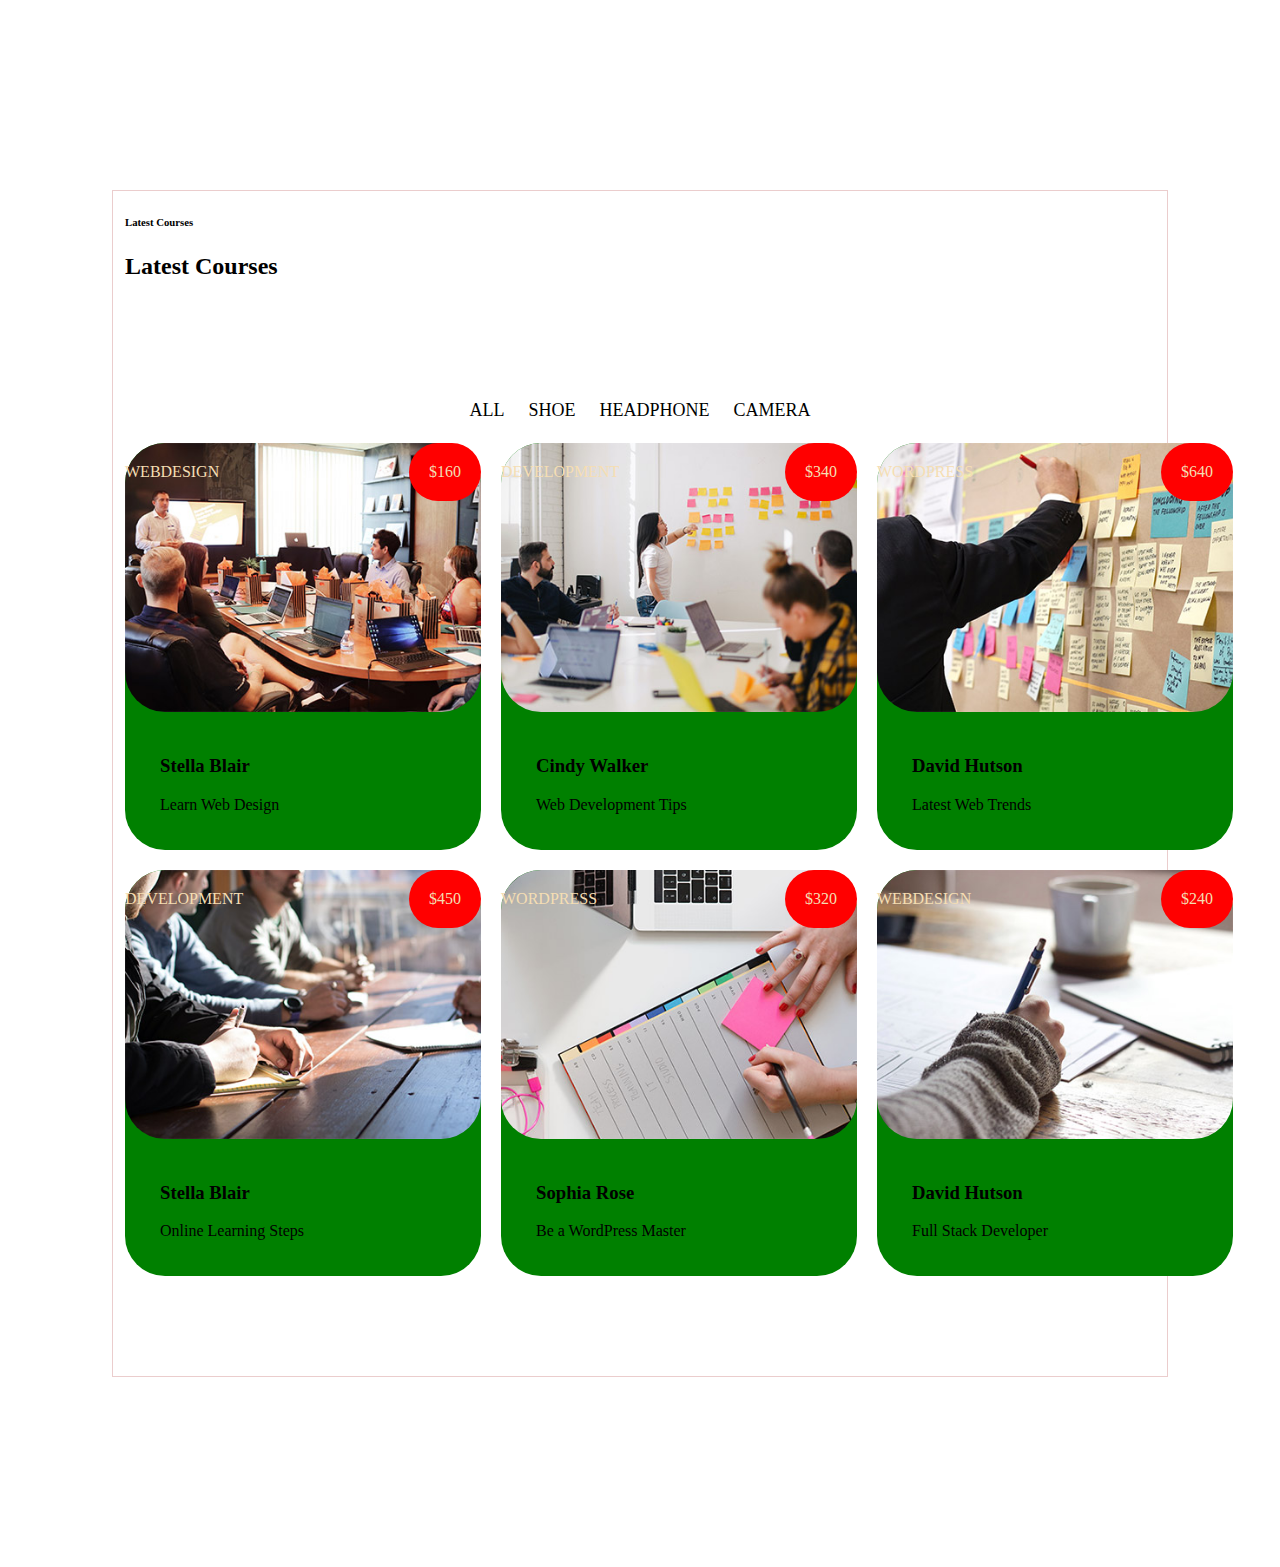
<file: filter/index.html>
<!DOCTYPE html>
<html lang="en">
  <head>
    <meta charset="UTF-8" />
    <meta name="viewport" content="width=device-width, initial-scale=1.0" />
    <link rel="stylesheet" href="style.css" />
    <title>Document</title>
  </head>
  <body>
    <section class="courses-section" id="courses-section">
      <div class="main-container">
        <div class="section-heading">
          <h6>Latest Courses</h6>
          <h2>Latest Courses</h2>
        </div>

        <div class="gallery">
          <div class="container">
            <div class="row">
              <div class="gallery-filter">
                <span class="filter-item active" data-filter="all">all</span>
                <span class="filter-item" data-filter="shoe">shoe</span>
                <span class="filter-item" data-filter="headphone"
                  >headphone</span
                >
                <span class="filter-item" data-filter="camera">camera</span>
              </div>
            </div>

            <div class="container-card">
              <div class="card">
                <div class="tag">WEBDESIGN</div>
                <div class="price">$160</div>
                <img
                  src="../images/course-01.jpg"
                  alt="Learn Web Design"
                  height="269px"
                  width="356px"
                />
                <div class="content-description">
                  <h3>Stella Blair</h3>
                  <p>Learn Web Design</p>
                </div>
              </div>
              <div class="card">
                <div class="tag">DEVELOPMENT</div>
                <div class="price">$340</div>
                <img
                  src="../images/course-02.jpg"
                  alt="Web Development Tips"
                  height="269px"
                  width="356px"
                />
                <div class="content-description">
                  <h3>Cindy Walker</h3>
                  <p>Web Development Tips</p>
                </div>
              </div>
              <div class="card">
                <div class="tag">WORDPRESS</div>
                <div class="price">$640</div>
                <img
                  src="../images/course-03.jpg"
                  alt="Latest Web Trends"
                  height="269px"
                  width="356px"
                />
                <div class="content-description">
                  <h3>David Hutson</h3>
                  <p>Latest Web Trends</p>
                </div>
              </div>
              <div class="card">
                <div class="tag">DEVELOPMENT</div>
                <div class="price">$450</div>
                <img
                  src="../images/course-04.jpg"
                  alt="Online Learning Steps"
                  height="269px"
                  width="356px"
                />
                <div class="content-description">
                  <h3>Stella Blair</h3>
                  <p>Online Learning Steps</p>
                </div>
              </div>
              <div class="card">
                <div class="tag">WORDPRESS</div>
                <div class="price">$320</div>
                <img
                  src="../images/course-05.jpg"
                  alt="Be a WordPress Master"
                  height="269px"
                  width="356px"
                />
                <div class="content-description">
                  <h3>Sophia Rose</h3>
                  <p>Be a WordPress Master</p>
                </div>
              </div>
              <div class="card">
                <div class="tag">WEBDESIGN</div>
                <div class="price">$240</div>
                <img
                  src="../images/course-06.jpg"
                  alt="Full Stack Developer"
                  height="269px"
                  width="356px"
                />
                <div class="content-description">
                  <h3>David Hutson</h3>
                  <p>Full Stack Developer</p>
                </div>
              </div>
            </div>
          </div>
        </div>
      </div>
    </section>
  </body>
</html>
</file>
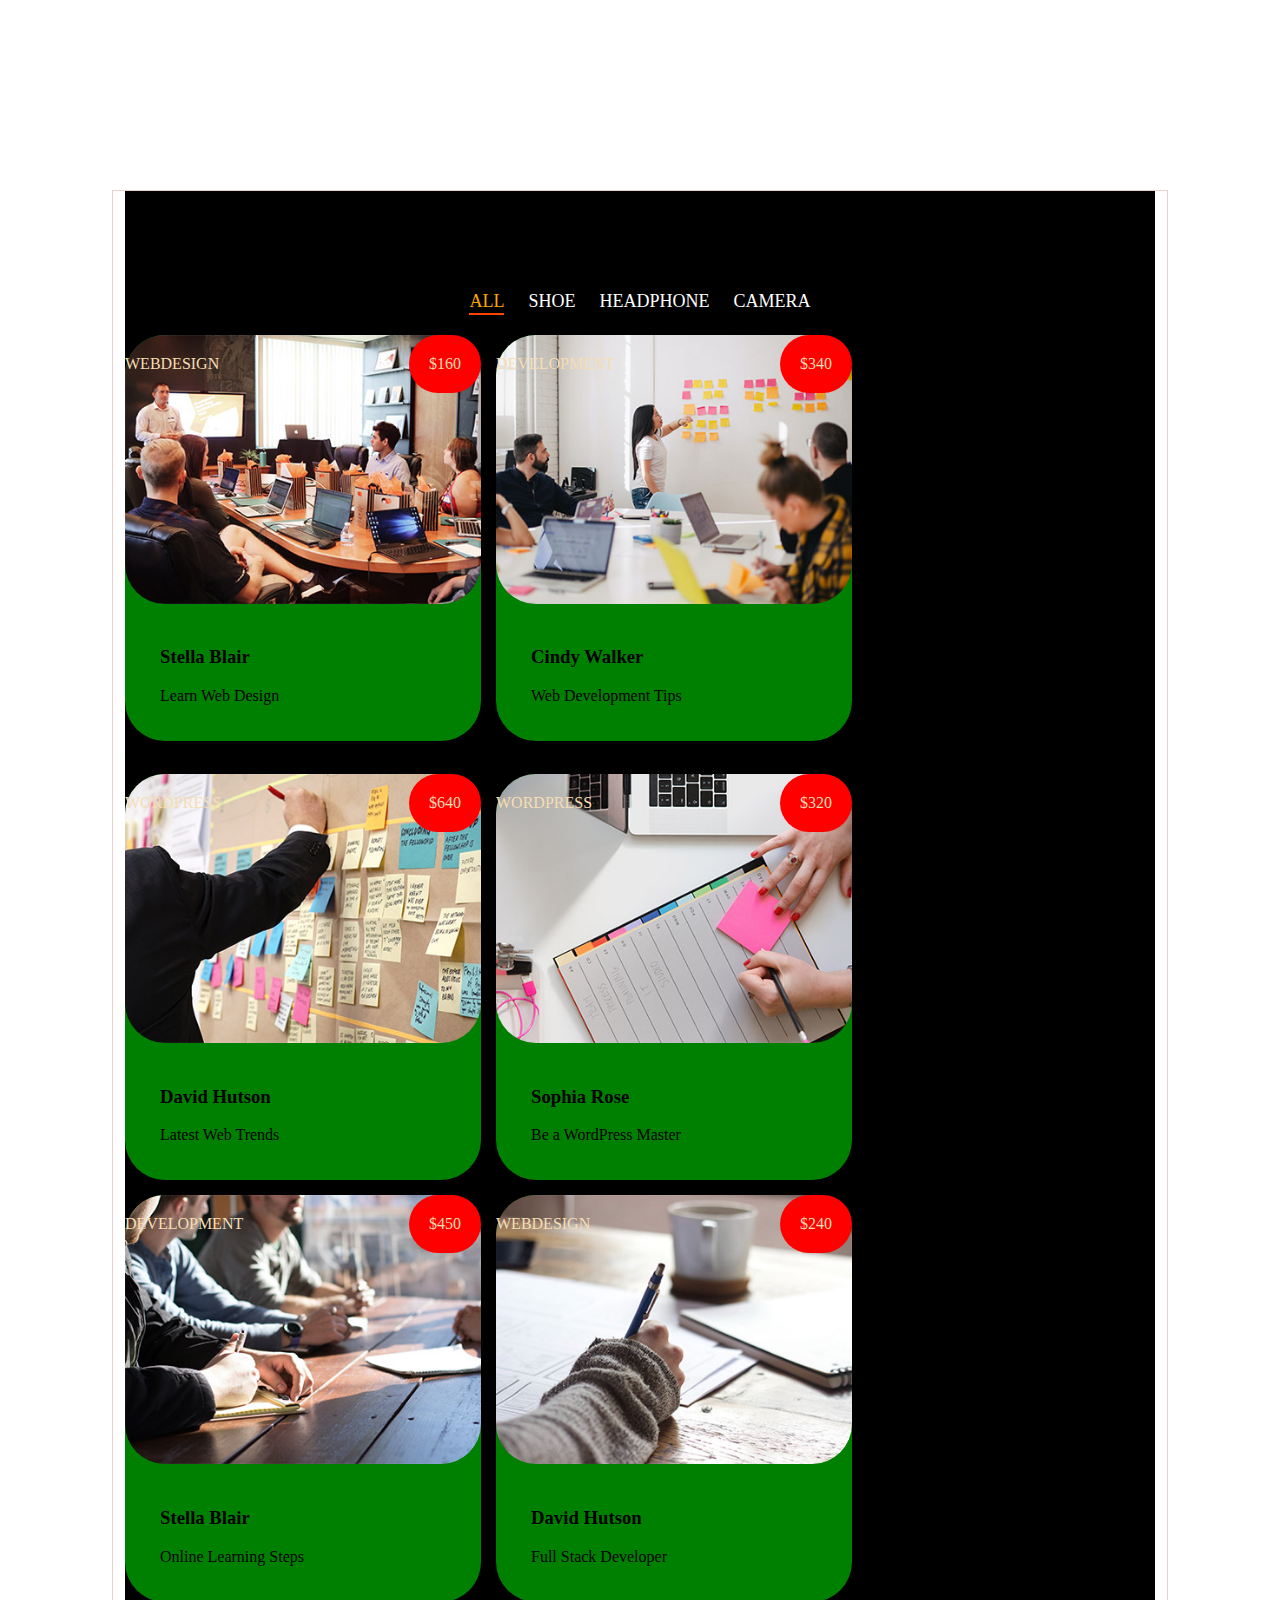
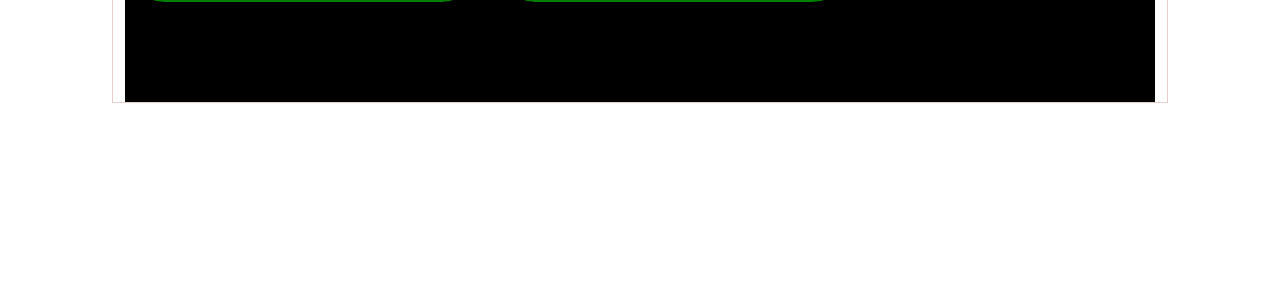
<file: final-filter/index.html>
<!DOCTYPE html>
<html lang="en">
  <head>
    <meta charset="UTF-8" />
    <meta name="viewport" content="width=device-width, initial-scale=1.0" />
    <link rel="stylesheet" href="style.css" />
    <title>Document</title>
  </head>
  <body>
    <section class="courses-section" id="courses-section">
      <div class="main-container">
        <div class="gallery">
          <div class="container">
            <div class="row">
              <div class="gallery-filter">
                <span class="filter-item active" data-filter="all">all</span>
                <span class="filter-item" data-filter="shoe">shoe</span>
                <span class="filter-item" data-filter="headphone"
                  >headphone</span
                >
                <span class="filter-item" data-filter="camera">camera</span>
              </div>
            </div>

            <!-- img -->
            <div class="row">
              <div class="gallery-item shoe">
                <div class="gallery-item-inner">
                  <div class="card">
                    <div class="tag">WEBDESIGN</div>
                    <div class="price">$160</div>
                    <img
                      src="../images/course-01.jpg"
                      alt="Learn Web Design"
                      height="269px"
                      width="356px"
                    />
                    <div class="content-description">
                      <h3>Stella Blair</h3>
                      <p>Learn Web Design</p>
                    </div>
                  </div>
                  />
                </div>
              </div>

              <div class="gallery-item headphone">
                <div class="gallery-item-inner">
                  <div class="card">
                    <div class="tag">DEVELOPMENT</div>
                    <div class="price">$340</div>
                    <img
                      src="../images/course-02.jpg"
                      alt="Web Development Tips"
                      height="269px"
                      width="356px"
                    />
                    <div class="content-description">
                      <h3>Cindy Walker</h3>
                      <p>Web Development Tips</p>
                    </div>
                  </div>
                </div>
              </div>

              <div class="gallery-item camera">
                <div class="gallery-item-inner">
                  <div class="card">
                    <div class="tag">WORDPRESS</div>
                    <div class="price">$640</div>
                    <img
                      src="../images/course-03.jpg"
                      alt="Latest Web Trends"
                      height="269px"
                      width="356px"
                    />
                    <div class="content-description">
                      <h3>David Hutson</h3>
                      <p>Latest Web Trends</p>
                    </div>
                  </div>
                </div>
              </div>

              <div class="gallery-item headphone">
                <div class="gallery-item-inner">
                  <div class="card">
                    <div class="tag">WORDPRESS</div>
                    <div class="price">$320</div>
                    <img
                      src="../images/course-05.jpg"
                      alt="Be a WordPress Master"
                      height="269px"
                      width="356px"
                    />
                    <div class="content-description">
                      <h3>Sophia Rose</h3>
                      <p>Be a WordPress Master</p>
                    </div>
                  </div>
                </div>
              </div>

              <div class="gallery-item camera">
                <div class="gallery-item-inner">
                  <div class="card">
                    <div class="tag">DEVELOPMENT</div>
                    <div class="price">$450</div>
                    <img
                      src="../images/course-04.jpg"
                      alt="Online Learning Steps"
                      height="269px"
                      width="356px"
                    />
                    <div class="content-description">
                      <h3>Stella Blair</h3>
                      <p>Online Learning Steps</p>
                    </div>
                  </div>
                </div>
              </div>

              <div class="gallery-item headphone">
                <div class="gallery-item-inner">
                  <div class="card">
                    <div class="tag">WEBDESIGN</div>
                    <div class="price">$240</div>
                    <img
                      src="../images/course-06.jpg"
                      alt="Full Stack Developer"
                      height="269px"
                      width="356px"
                    />
                    <div class="content-description">
                      <h3>David Hutson</h3>
                      <p>Full Stack Developer</p>
                    </div>
                  </div>
                </div>
              </div>
            </div>
          </div>
        </div>
      </div>
    </section>

    <script>
      const filterContainer = document.querySelector(".gallery-filter"),
        galleryItems = document.querySelectorAll(".gallery-item");

      // Log the gallery items to ensure they are correctly selected
      console.log(galleryItems);

      filterContainer.addEventListener("click", (event) => {
        if (event.target.classList.contains("filter-item")) {
          // Deactivate the existing active class
          filterContainer.querySelector(".active").classList.remove("active");
          // Activate the clicked filter item
          event.target.classList.add("active");

          const filterValue = event.target.getAttribute("data-filter");

          // Iterate over each gallery item
          galleryItems.forEach((item) => {
            // Check if the item should be shown
            if (item.classList.contains(filterValue) || filterValue === "all") {
              item.classList.remove("hide");
              item.classList.add("show");
            } else {
              item.classList.remove("show");
              item.classList.add("hide");
            }
          });
        }
      });
    </script>
  </body>
</html>
</file>
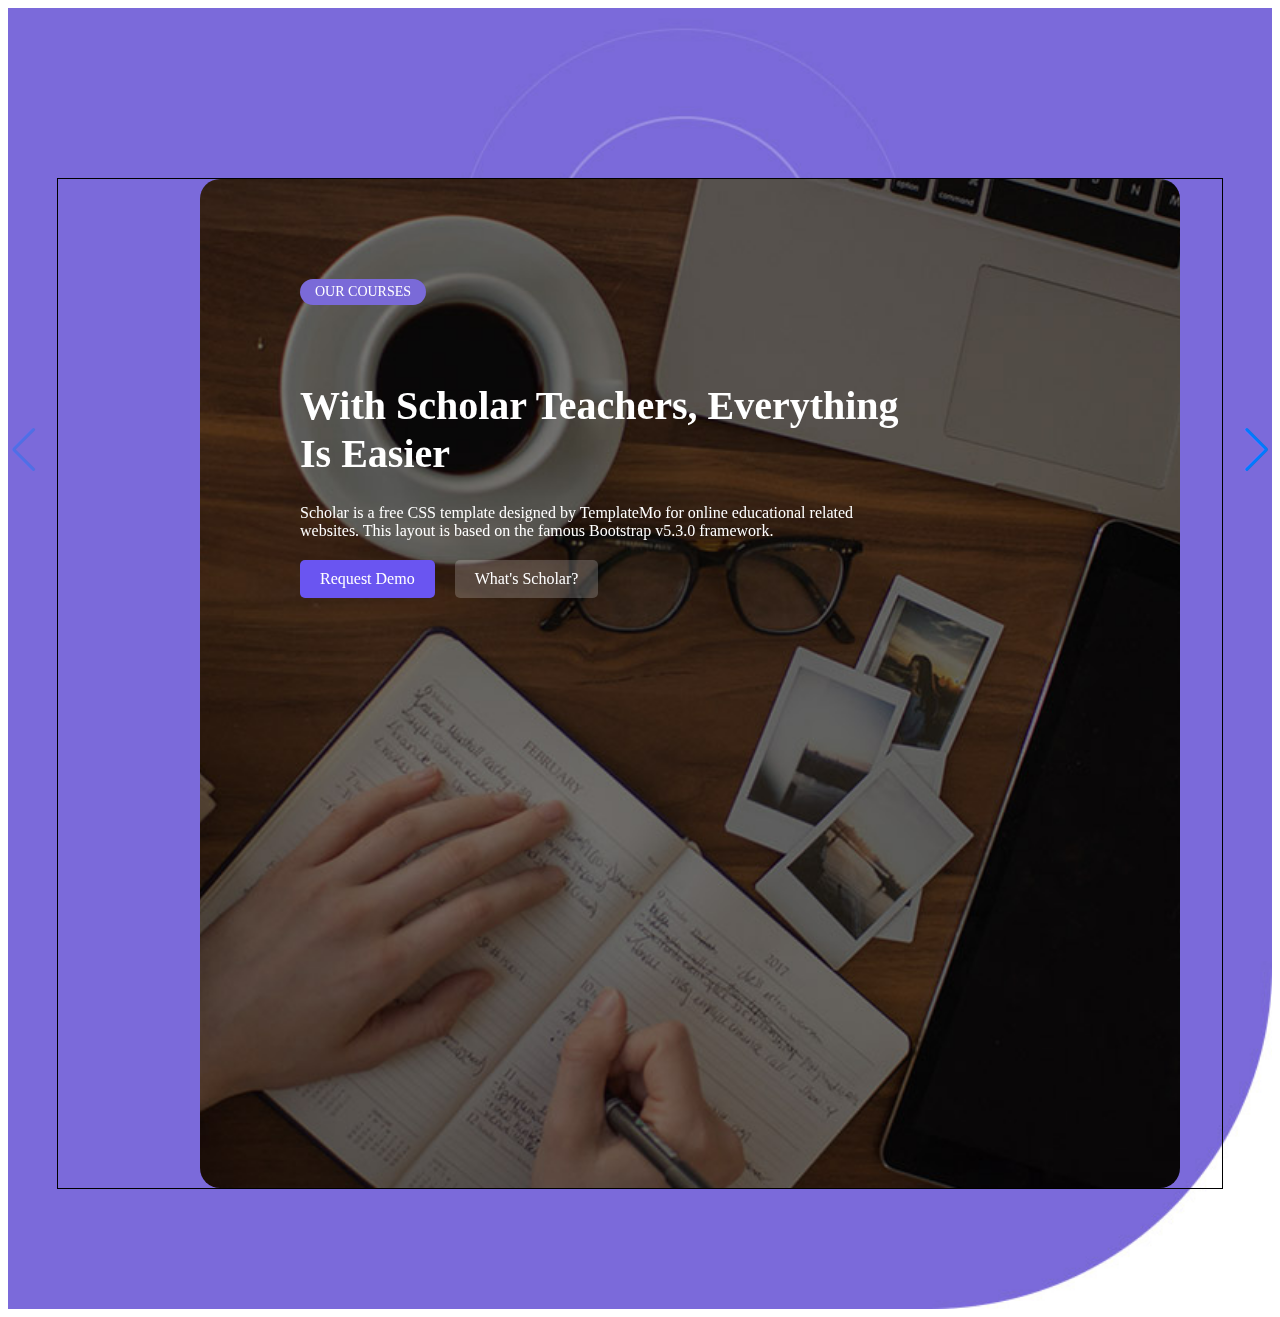
<file: slider/index.html>
<!DOCTYPE html>
<html lang="en">
  <head>
    <meta charset="UTF-8" />
    <meta name="viewport" content="width=device-width, initial-scale=1.0" />
    <!-- swiper.js -->
    <link
      rel="stylesheet"
      href="https://cdn.jsdelivr.net/npm/swiper@11/swiper-bundle.min.css"
    />
    <!-- font-awsome -->
    <link
      rel="stylesheet"
      href="https://cdnjs.cloudflare.com/ajax/libs/font-awesome/6.5.2/css/all.min.css"
      integrity="sha512-SnH5WK+bZxgPHs44uWIX+LLJAJ9/2PkPKZ5QiAj6Ta86w+fsb2TkcmfRyVX3pBnMFcV7oQPJkl9QevSCWr3W6A=="
      crossorigin="anonymous"
      referrerpolicy="no-referrer"
    />

    <link rel="stylesheet" href="style.css" />

    <title>Document</title>
  </head>
  <body>
   
    
   <!-- banner -->
      <section class="banner-section" id="banner-section">
        <div class="swiper mySwiperQuote main-container">
          <div class="swiper-wrapper">
            <div class="swiper-slide">
             
              <div class="hero">
                <div class="content">
                  <span class="tag">OUR COURSES</span>
                  <h1>With Scholar Teachers, Everything Is Easier</h1>
                  <p>
                    Scholar is a free CSS template designed by TemplateMo for online
                    educational related websites. This layout is based on the famous
                    Bootstrap v5.3.0 framework.
                  </p>
                  <div class="buttons">
                    <a href="#" class="button primary">Request Demo</a>
                    <i class="fa-solid fa-play"></i>
                    <a href="#" class="button secondary">What's Scholar?</a>
                  </div>
                </div>
              </div>
          
             
            </div>
            <div class="swiper-slide">
             
              <div class="hero">
                <div class="content">
                  <span class="tag">OUR COURSES</span>
                  <h1>With Scholar Teachers, Everything Is Easier</h1>
                  <p>
                    Scholar is a free CSS template designed by TemplateMo for online
                    educational related websites. This layout is based on the famous
                    Bootstrap v5.3.0 framework.
                  </p>
                  <div class="buttons">
                    <a href="#" class="button primary">Request Demo</a>
                    <i class="fa-solid fa-play"></i>
                    <a href="#" class="button secondary">What's Scholar?</a>
                  </div>
                </div>
              </div>
          
             
            </div>

            <div class="swiper-slide">
             
              <div class="hero">
                <div class="content">
                  <span class="tag">OUR COURSES</span>
                  <h1>With Scholar Teachers, Everything Is Easier</h1>
                  <p>
                    Scholar is a free CSS template designed by TemplateMo for online
                    educational related websites. This layout is based on the famous
                    Bootstrap v5.3.0 framework.
                  </p>
                  <div class="buttons">
                    <a href="#" class="button primary">Request Demo</a>
                    <i class="fa-solid fa-play"></i>
                    <a href="#" class="button secondary">What's Scholar?</a>
                  </div>
                </div>
              </div>
          
             
            </div>
              
            </div>
          </div>
        </div>

        <div class="swiper-button-next swiper-button-next-quote"></div>
        <div class="swiper-button-prev swiper-button-prev-quote"></div>
      </section>
    

    <script src="https://cdn.jsdelivr.net/npm/swiper@11/swiper-bundle.min.js"></script>

    <script>
      var swiper = new Swiper(".mySwiperQuote ", {
        slidesPerView: 1,
        spaceBetween: 30,
        grabCursor: false,
        autoplay: {
          delay: 2500,
          disableOnInteration: false,
          pauseOnMouseEnter: true,
        },
        slidesPerGroup: 1,
        loop: false,
        loopFillGroupWithBlank: true,
        pagination: {
          el: ".swiper-pagination",
          clickable: true,
        },

        navigation: {
          nextEl: ".swiper-button-next-quote",
          prevEl: ".swiper-button-prev-quote",
        },
      });
    </script>
  </body>
</html>
</file>
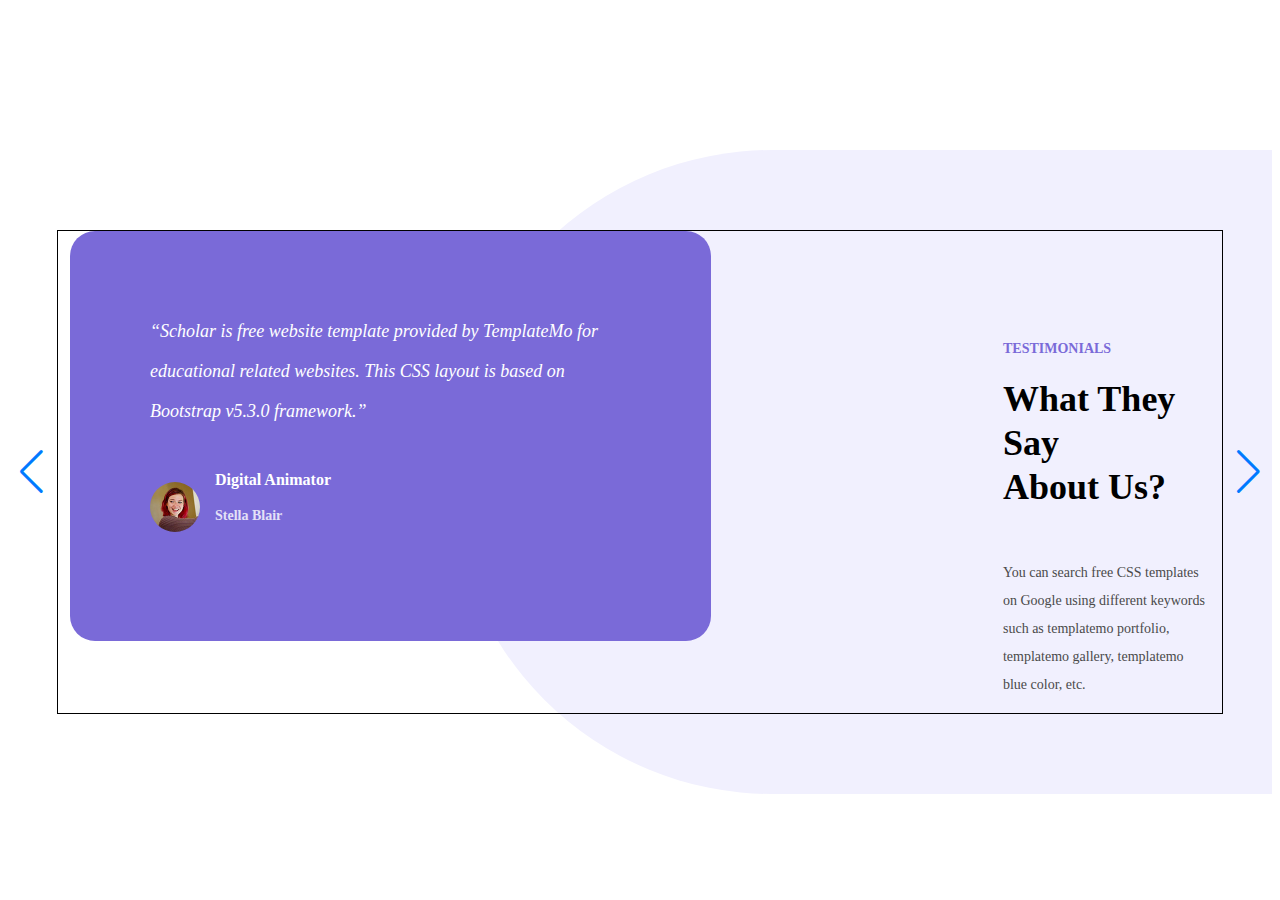
<file: testimony-swiper/index.html>
<!DOCTYPE html>
<html lang="en">
  <head>
    <meta charset="UTF-8" />
    <meta name="viewport" content="width=device-width, initial-scale=1.0" />
    <!-- swiper.js -->
    <link
      rel="stylesheet"
      href="https://cdn.jsdelivr.net/npm/swiper@11/swiper-bundle.min.css"
    />
    <!-- font-awsome -->
    <link
      rel="stylesheet"
      href="https://cdnjs.cloudflare.com/ajax/libs/font-awesome/6.5.2/css/all.min.css"
      integrity="sha512-SnH5WK+bZxgPHs44uWIX+LLJAJ9/2PkPKZ5QiAj6Ta86w+fsb2TkcmfRyVX3pBnMFcV7oQPJkl9QevSCWr3W6A=="
      crossorigin="anonymous"
      referrerpolicy="no-referrer"
    />

    <link rel="stylesheet" href="style.css" />

    <title>Document</title>
  </head>
  <body>
    <!-- banner -->
    <section class="testimony-section" id="testimony-section">
      <div class="main-container">
        <div class="swiper mySwiperQuote">
          <div class="swiper-wrapper">
            <div class="swiper-slide">
              <div class="customer">
                <div class="testimonial">
                  <p>
                    “Scholar is free website template provided by TemplateMo for
                    educational related websites. This CSS layout is based on
                    Bootstrap v5.3.0 framework.”
                  </p>
                  <div class="profile">
                    <img
                      src="../images/testimonial-author.jpg"
                      alt="Stella Blair"
                    />
                    <div>
                      <span class="name">Digital Animator</span>
                      <h4 class="title">Stella Blair</h4>
                    </div>
                  </div>
                </div>
              </div>
            </div>
            <div class="swiper-slide">
              <div class="customer">
                <div class="testimonial">
                  <p>
                    “Scholar is free website template provided by TemplateMo for
                    educational related websites. This CSS layout is based on
                    Bootstrap v5.3.0 framework.”
                  </p>
                  <div class="profile">
                    <img
                      src="../images/testimonial-author.jpg"
                      alt="Stella Blair"
                    />
                    <div>
                      <span class="name">Digital Animator</span>
                      <h4 class="title">Stella Blair</h4>
                    </div>
                  </div>
                </div>
              </div>
            </div>

            <div class="swiper-slide">
              <div class="customer">
                <div class="testimonial">
                  <p>
                    “Scholar is free website template provided by TemplateMo for
                    educational related websites. This CSS layout is based on
                    Bootstrap v5.3.0 framework.”
                  </p>
                  <div class="profile">
                    <img
                      src="../images/testimonial-author.jpg"
                      alt="Stella Blair"
                    />
                    <div>
                      <span class="name">Digital Animator</span>
                      <h4 class="title">Stella Blair</h4>
                    </div>
                  </div>
                </div>
              </div>
            </div>
          </div>
        </div>

        <div class="testimony-section-heading">
          <h6>TESTIMONIALS</h6>
          <h2>
            What They Say <br />
            About Us?
          </h2>

          <p>
            You can search free CSS templates on Google using different keywords
            such as templatemo portfolio, templatemo gallery, templatemo blue
            color, etc.
          </p>
        </div>
      </div>

      <div class="swiper-button-next swiper-button-next-quote"></div>
      <div class="swiper-button-prev swiper-button-prev-quote"></div>
    </section>

    <!-- <script src="https://cdn.jsdelivr.net/npm/swiper@11/swiper-bundle.min.js"></script> -->

    <script>
      var swiper = new Swiper(".mySwiperQuote ", {
        slidesPerView: 1,
        spaceBetween: 30,
        grabCursor: false,
        autoplay: {
          delay: 2500,
          disableOnInteration: false,
          pauseOnMouseEnter: true,
        },
        slidesPerGroup: 1,
        loop: false,
        loopFillGroupWithBlank: true,
        pagination: {
          el: ".swiper-pagination",
          clickable: true,
        },

        navigation: {
          nextEl: ".swiper-button-next-quote",
          prevEl: ".swiper-button-prev-quote",
        },
      });
    </script>
  </body>
</html>
</file>
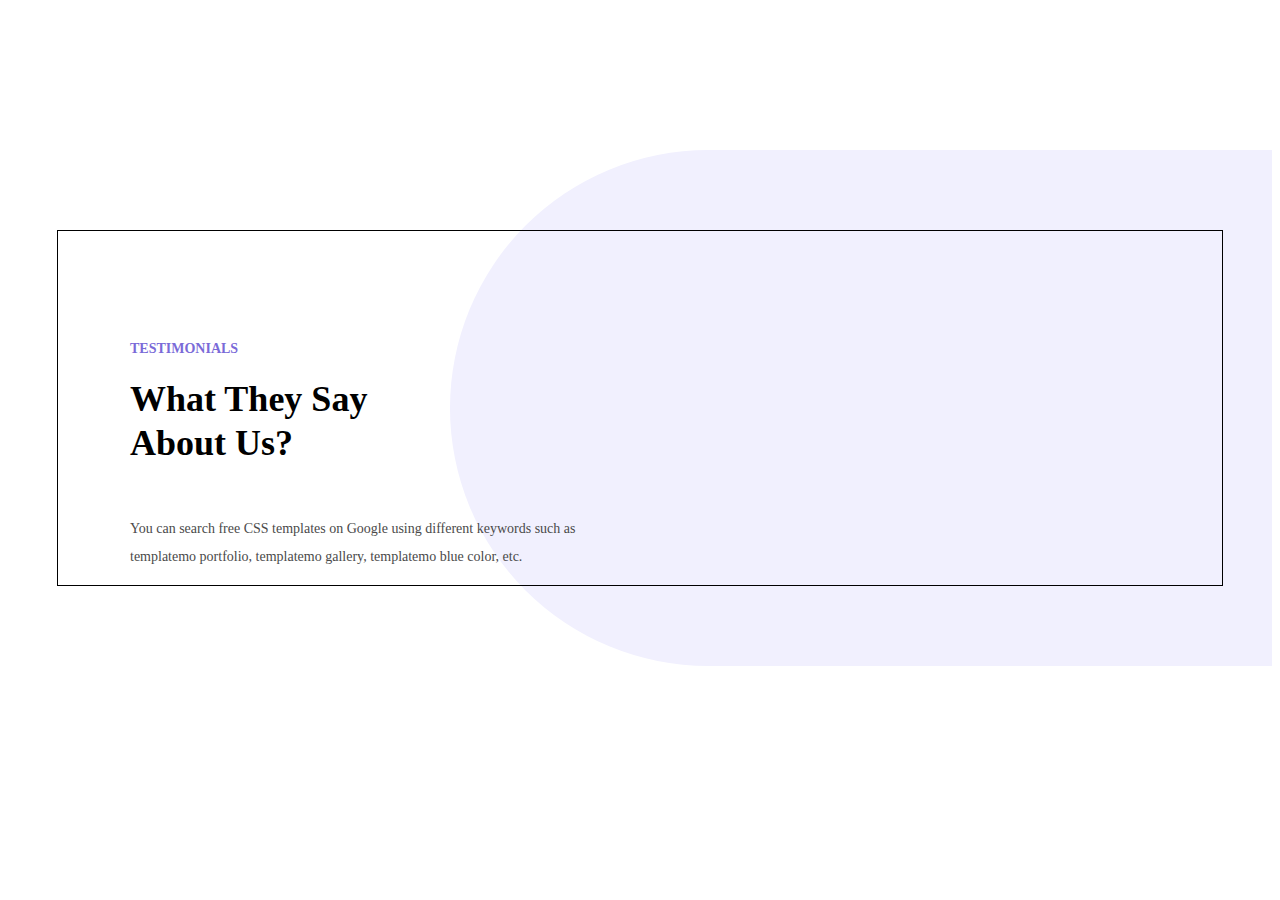
<file: testimony/index.html>
<!DOCTYPE html>
<html lang="en">
  <head>
    <meta charset="UTF-8" />
    <meta name="viewport" content="width=device-width, initial-scale=1.0" />
    <title>Document</title>
    <!-- link for owl-css -->
    <link
      rel="stylesheet"
      href="https://cdnjs.cloudflare.com/ajax/libs/OwlCarousel2/2.3.4/assets/owl.carousel.min.css"
      integrity="sha512-tS3S5qG0BlhnQROyJXvNjeEM4UpMXHrQfTGmbQ1gKmelCxlSEBUaxhRBj/EFTzpbP4RVSrpEikbmdJobCvhE3g=="
      crossorigin="anonymous"
      referrerpolicy="no-referrer"
    />
    <link
      rel="stylesheet"
      href="https://cdnjs.cloudflare.com/ajax/libs/OwlCarousel2/2.3.4/assets/owl.theme.default.min.css"
      integrity="sha512-sMXtMNL1zRzolHYKEujM2AqCLUR9F2C4/05cdbxjjLSRvMQIciEPCQZo++nk7go3BtSuK9kfa/s+a4f4i5pLkw=="
      crossorigin="anonymous"
      referrerpolicy="no-referrer"
    />
    <link rel="stylesheet" href="style.css" />
  </head>
  <body>
    <section class="testimony-section" id="testimony-section">
      <div class="main-container">
        <div class="testimony-slider owl-carousel owl-theme">
          <div class="item">
            <div class="customer">
              <div class="testimonial">
                <p>
                  “Scholar is free website template provided by TemplateMo for
                  educational related websites. This CSS layout is based on
                  Bootstrap v5.3.0 framework.”
                </p>
                <div class="profile">
                  <img
                    src="../images/testimonial-author.jpg"
                    alt="Stella Blair"
                  />
                  <div>
                    <span class="name">Digital Animator</span>
                    <h4 class="title">Stella Blair</h4>
                  </div>
                </div>
              </div>
            </div>
          </div>
          <div class="item">
            <div class="customer">
              <div class="testimonial">
                <p>
                  “Scholar is free website template provided by TemplateMo for
                  educational related websites. This CSS layout is based on
                  Bootstrap v5.3.0 framework.”
                </p>
                <div class="profile">
                  <img
                    src="../images/testimonial-author.jpg"
                    alt="Stella Blair"
                  />
                  <div>
                    <span class="name">Digital Animator</span>
                    <h4 class="title">Stella Blair</h4>
                  </div>
                </div>
              </div>
            </div>
          </div>
          <div class="item">
            <div class="customer">
              <div class="testimonial">
                <p>
                  “Scholar is free website template provided by TemplateMo for
                  educational related websites. This CSS layout is based on
                  Bootstrap v5.3.0 framework.”
                </p>
                <div class="profile">
                  <img
                    src="../images/testimonial-author.jpg"
                    alt="Stella Blair"
                  />
                  <div>
                    <span class="name">Digital Animator</span>
                    <h4 class="title">Stella Blair</h4>
                  </div>
                </div>
              </div>
            </div>
          </div>
          <div class="item">
            <div class="customer">
              <div class="testimonial">
                <p>
                  “Scholar is free website template provided by TemplateMo for
                  educational related websites. This CSS layout is based on
                  Bootstrap v5.3.0 framework.”
                </p>
                <div class="profile">
                  <img
                    src="../images/testimonial-author.jpg"
                    alt="Stella Blair"
                  />
                  <div>
                    <span class="name">Digital Animator</span>
                    <h4 class="title">Stella Blair</h4>
                  </div>
                </div>
              </div>
            </div>
          </div>
        </div>

        <div class="testimony-section-heading">
          <h6>TESTIMONIALS</h6>
          <h2>
            What They Say <br />
            About Us?
          </h2>

          <p>
            You can search free CSS templates on Google using different keywords
            such as templatemo portfolio, templatemo gallery, templatemo blue
            color, etc.
          </p>
        </div>
      </div>
    </section>

    <script
      src="https://cdnjs.cloudflare.com/ajax/libs/jquery/3.7.1/jquery.min.js"
      integrity="sha512-v2CJ7UaYy4JwqLDIrZUI/4hqeoQieOmAZNXBeQyjo21dadnwR+8ZaIJVT8EE2iyI61OV8e6M8PP2/4hpQINQ/g=="
      crossorigin="anonymous"
      referrerpolicy="no-referrer"
    ></script>
    <script
      src="https://cdnjs.cloudflare.com/ajax/libs/OwlCarousel2/2.3.4/owl.carousel.min.js"
      integrity="sha512-bPs7Ae6pVvhOSiIcyUClR7/q2OAsRiovw4vAkX+zJbw3ShAeeqezq50RIIcIURq7Oa20rW2n2q+fyXBNcU9lrw=="
      crossorigin="anonymous"
      referrerpolicy="no-referrer"
    ></script>

    <!-- carousel-1 -->
    <script>
      $(".testimony-slider").owlCarousel({
        loop: false,
        margin: 10,
        dots: false,
        nav: true,
        responsive: {
          0: {
            items: 1,
          },
          600: {
            items: 1,
          },
          1000: {
            items: 1,
          },
        },
      });
    </script>
  </body>
</html>
</file>
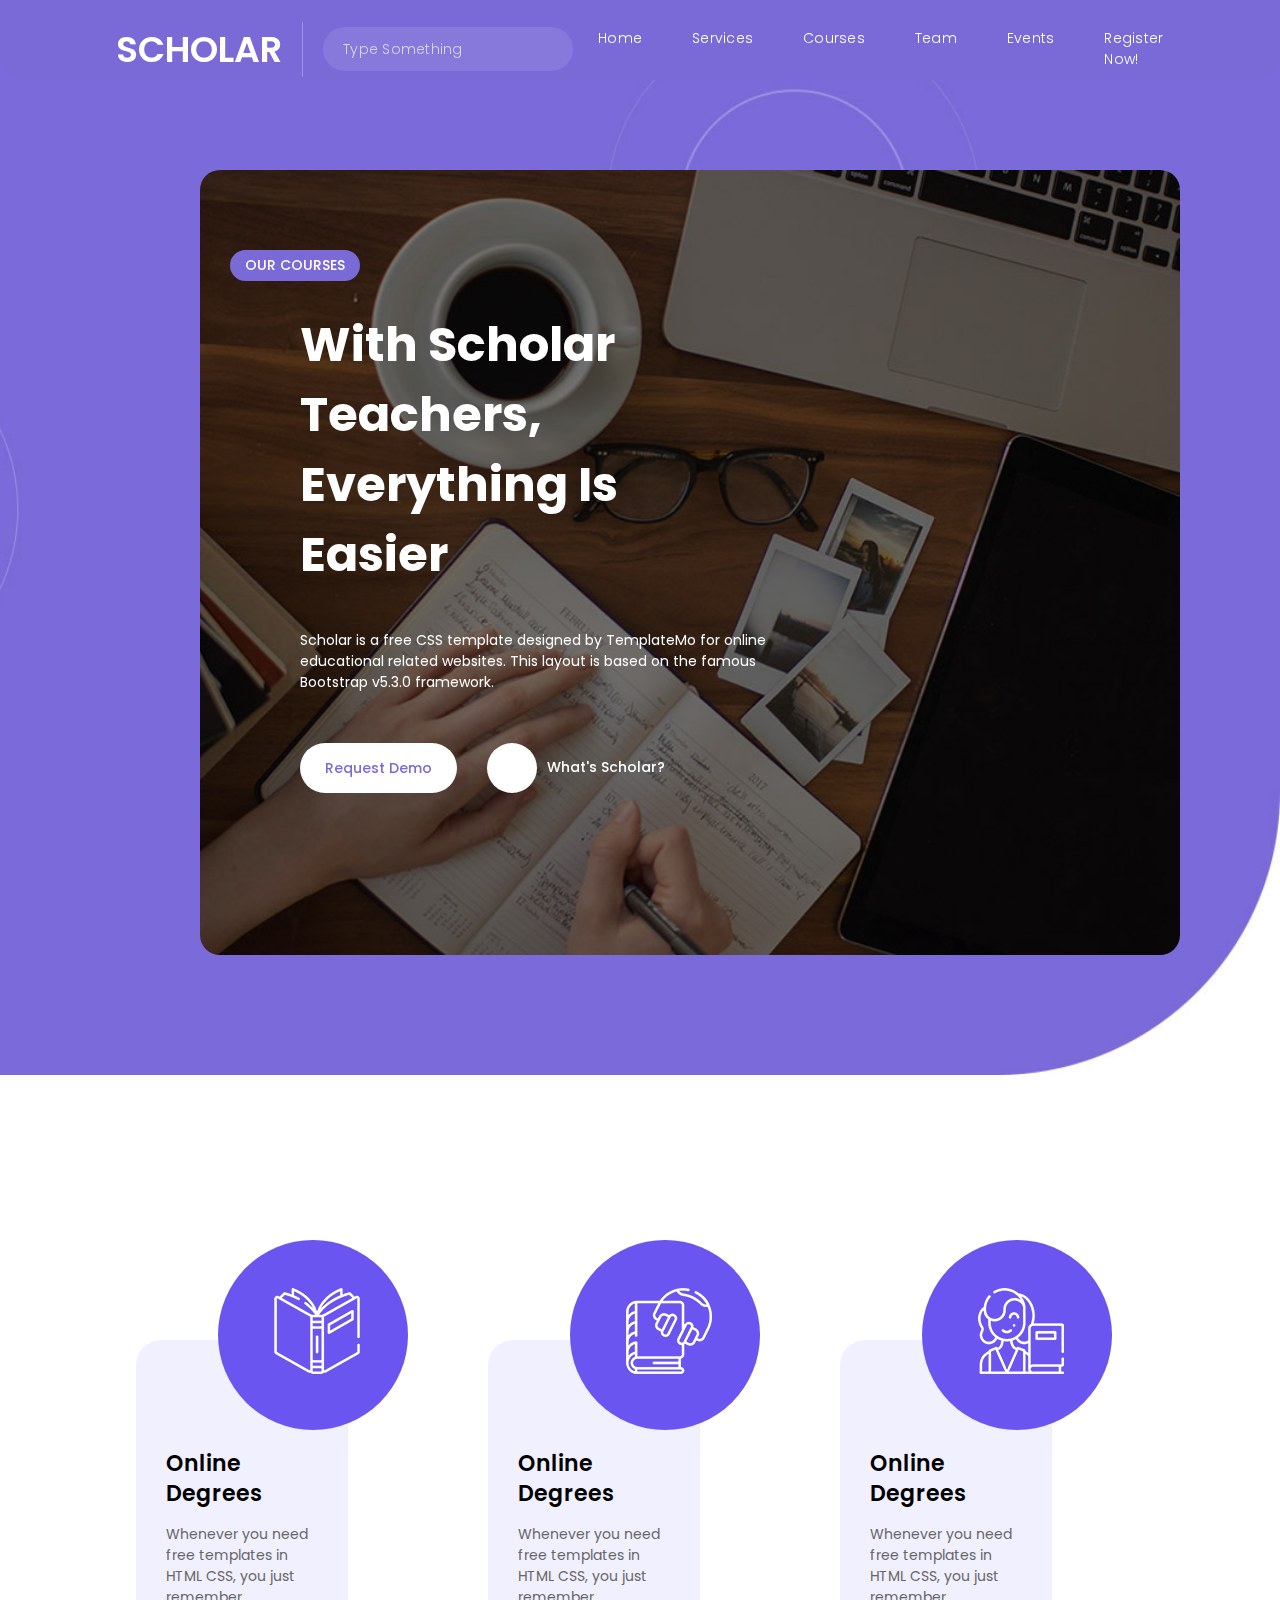
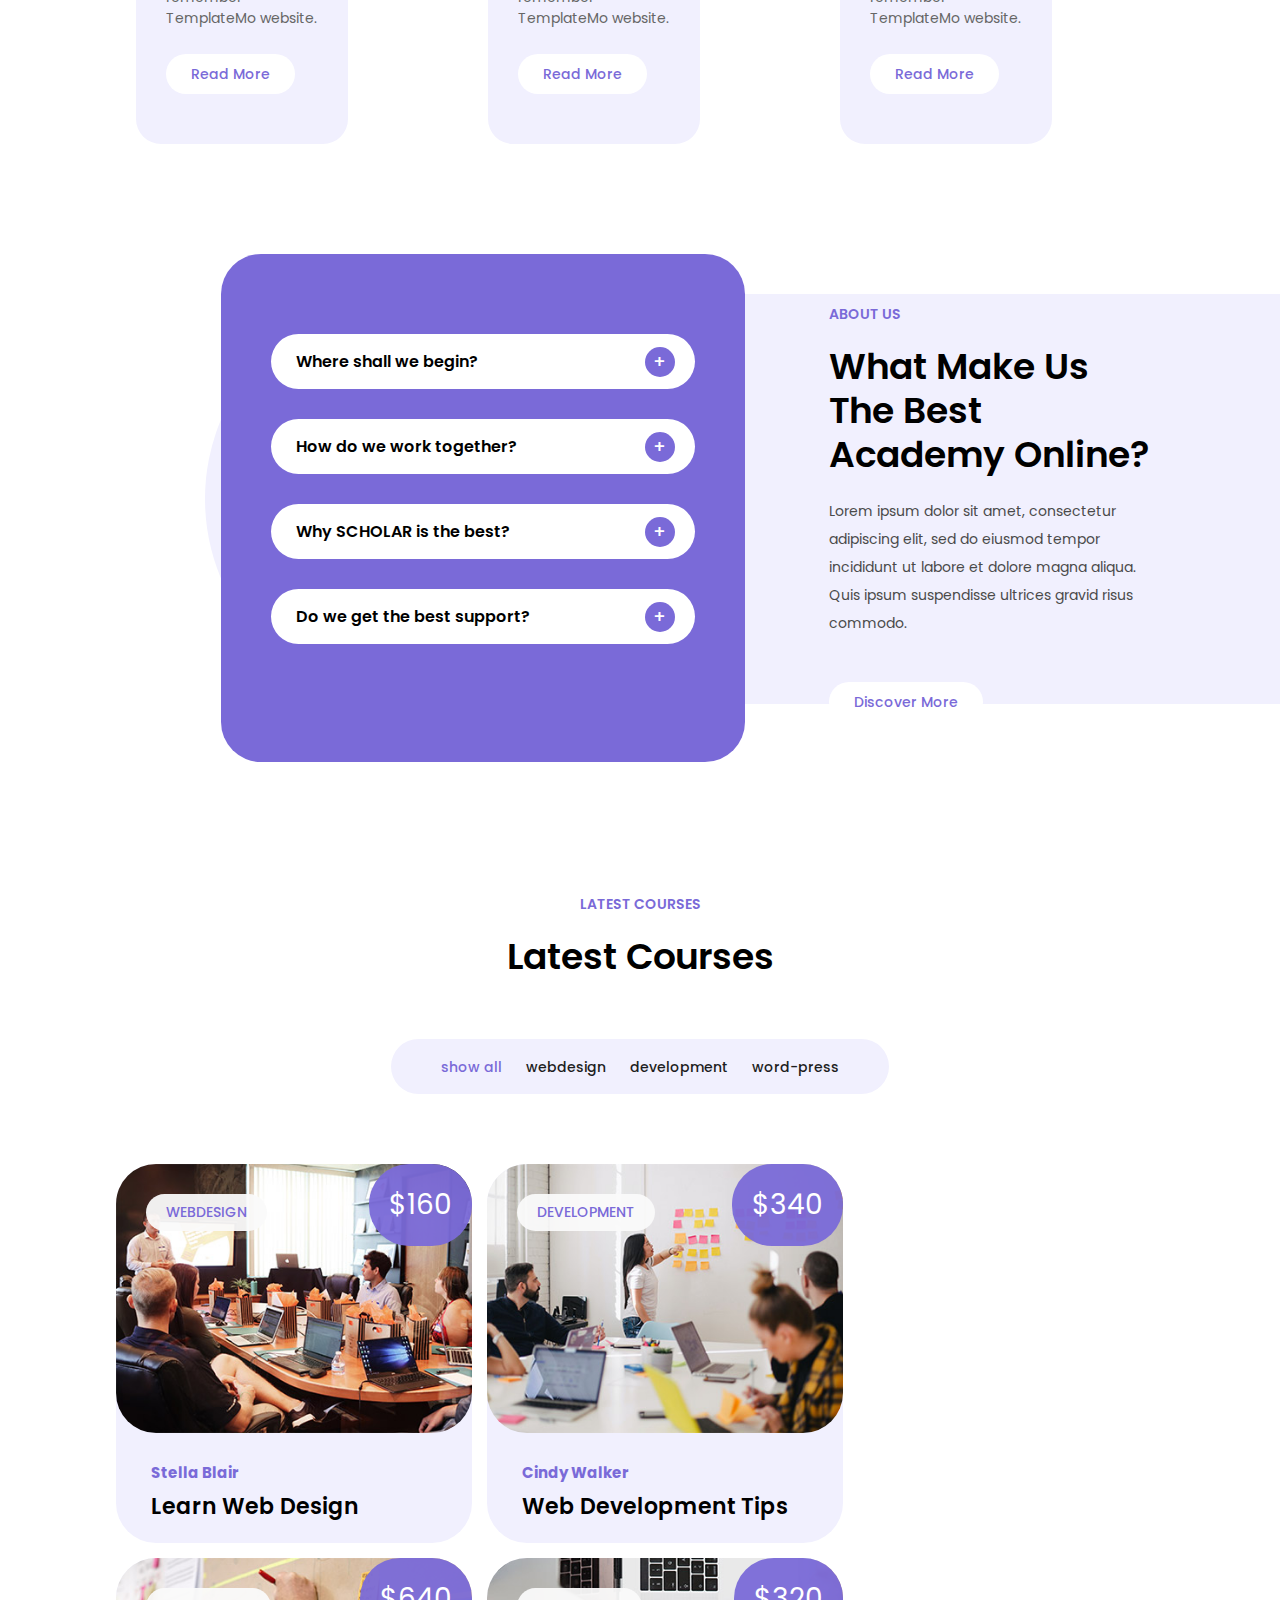
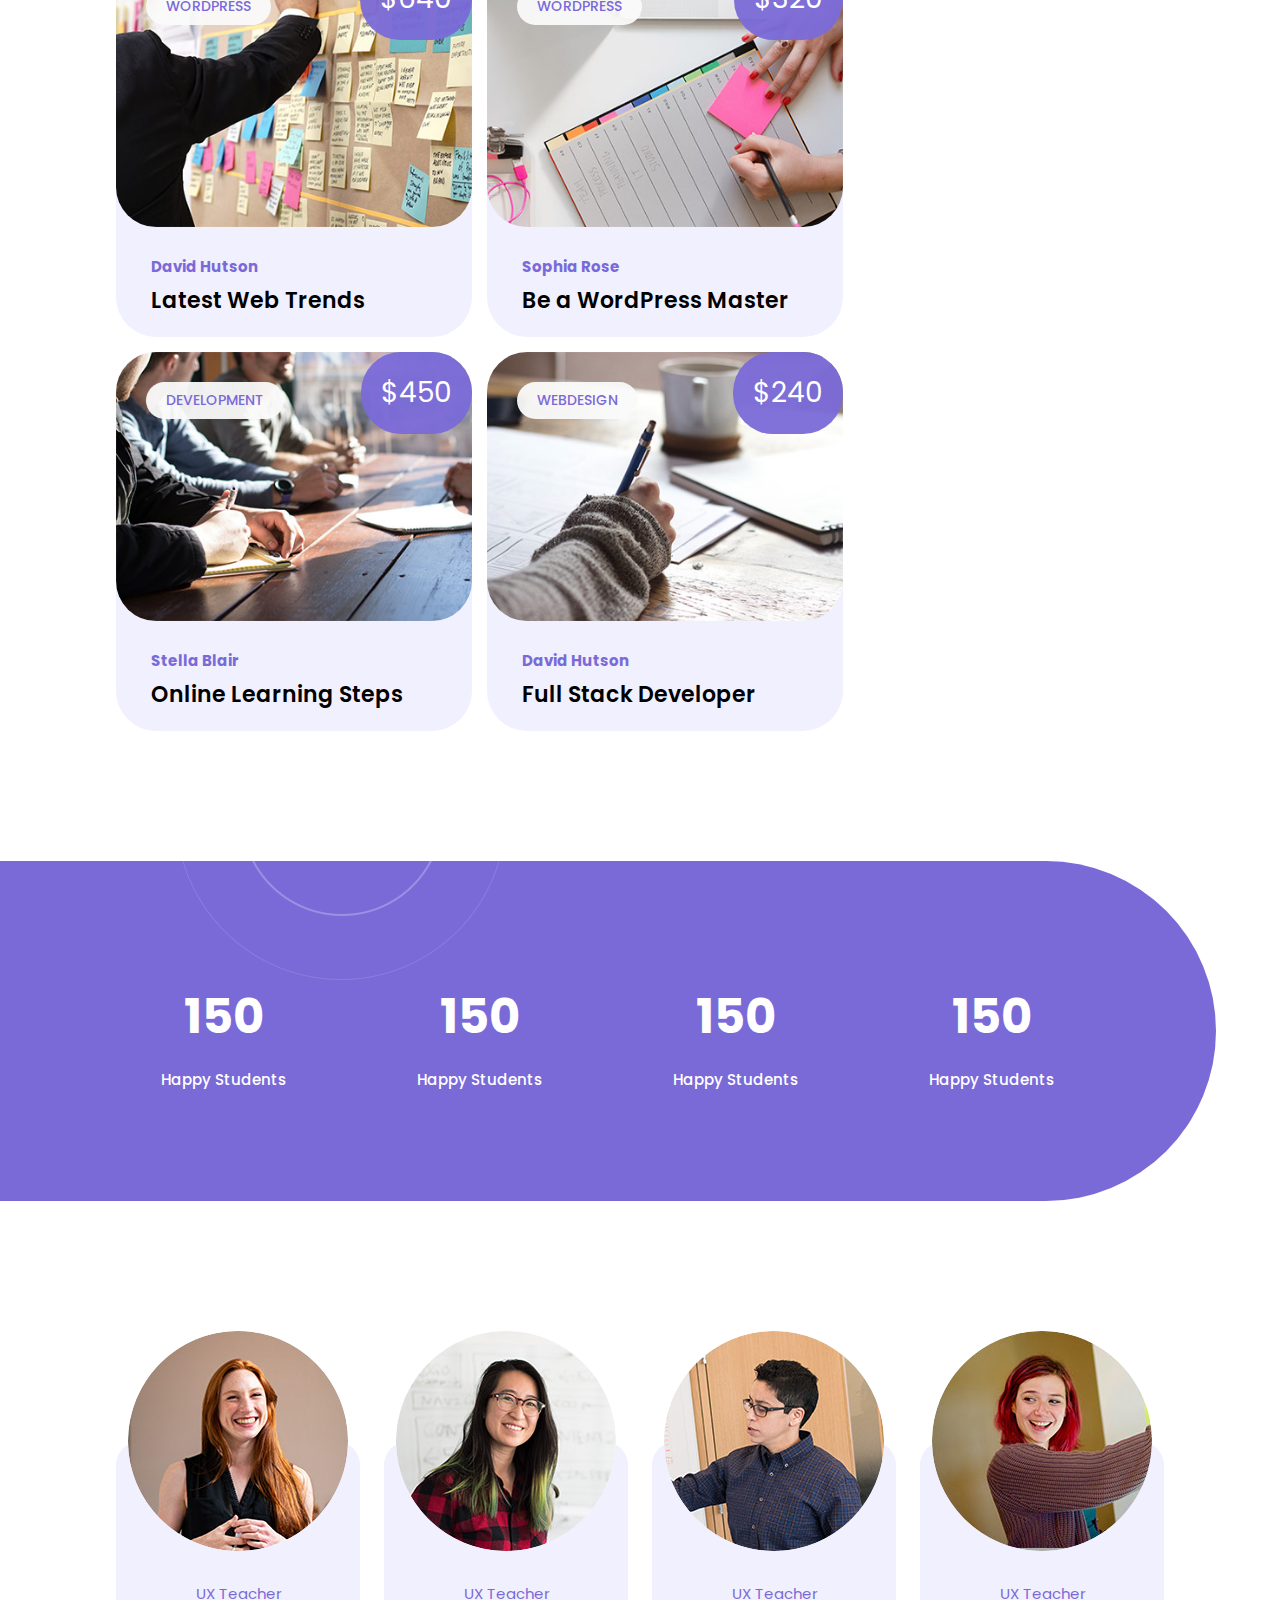
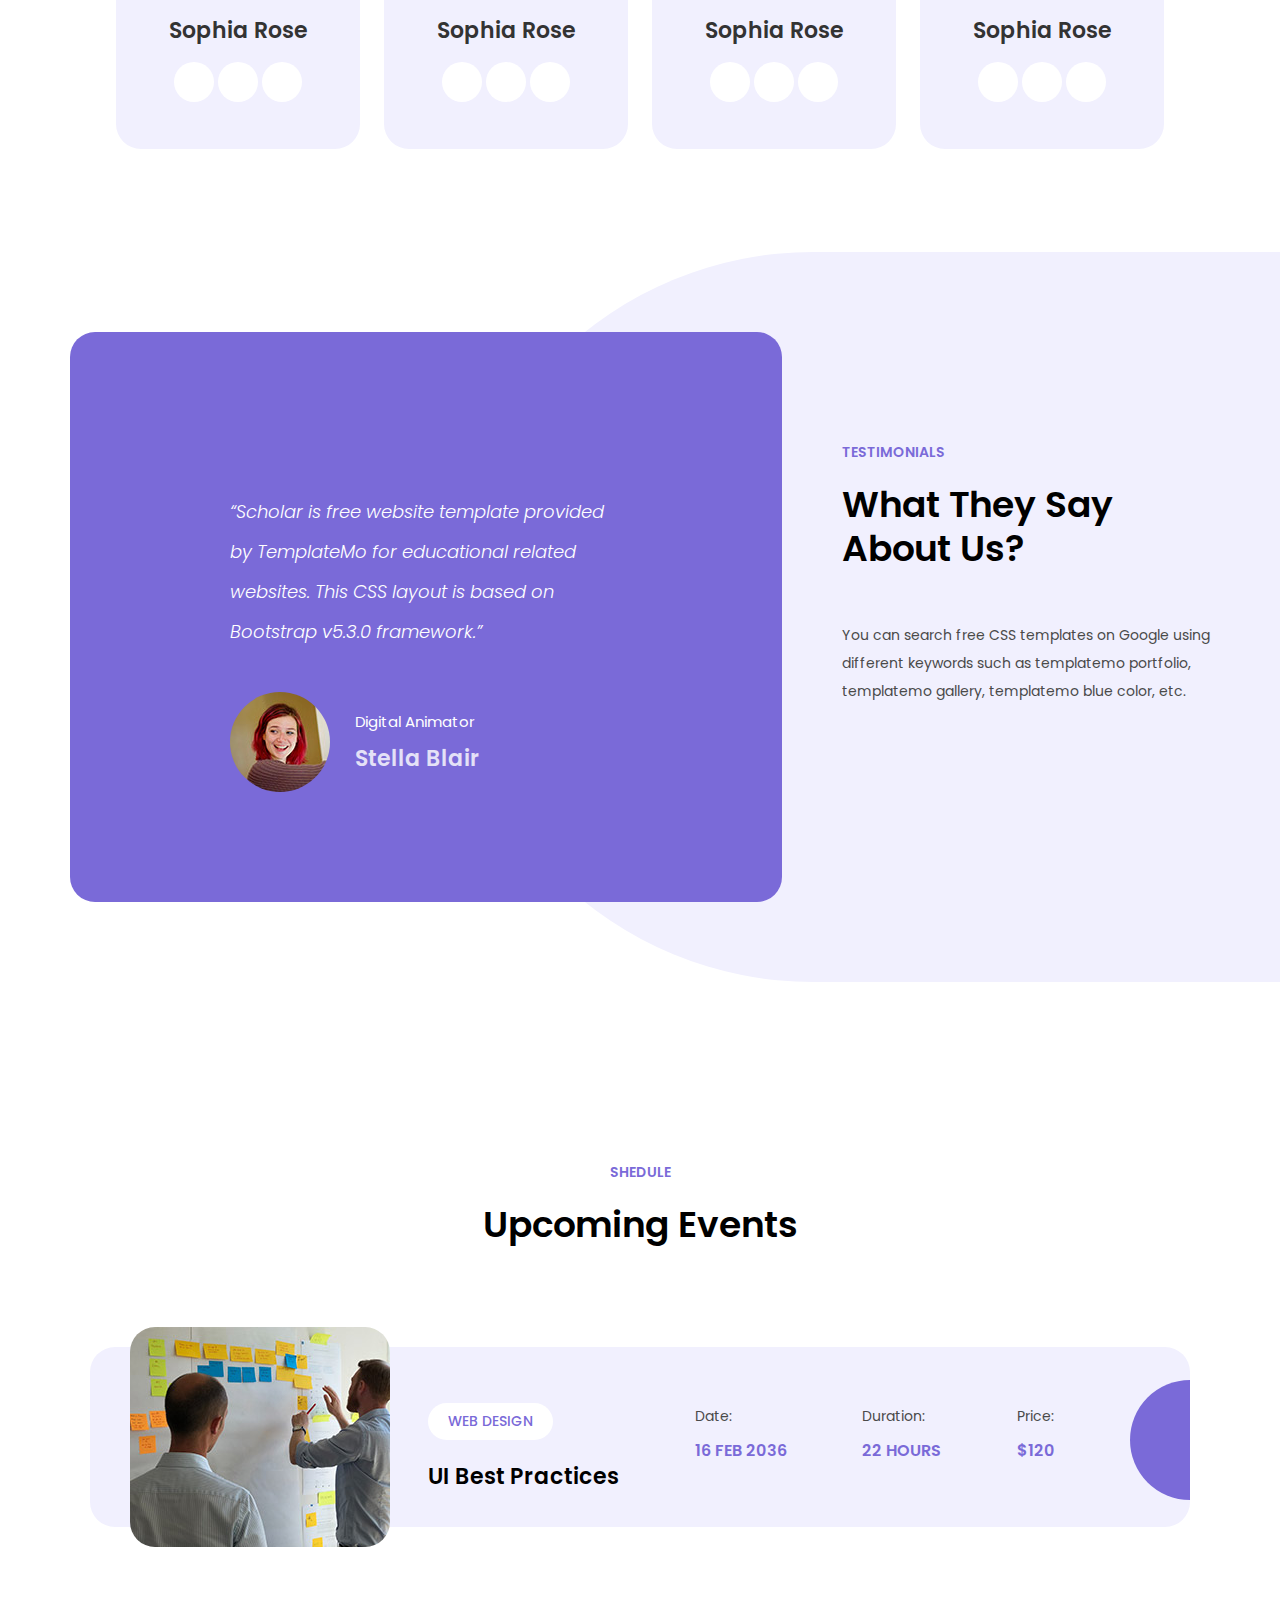
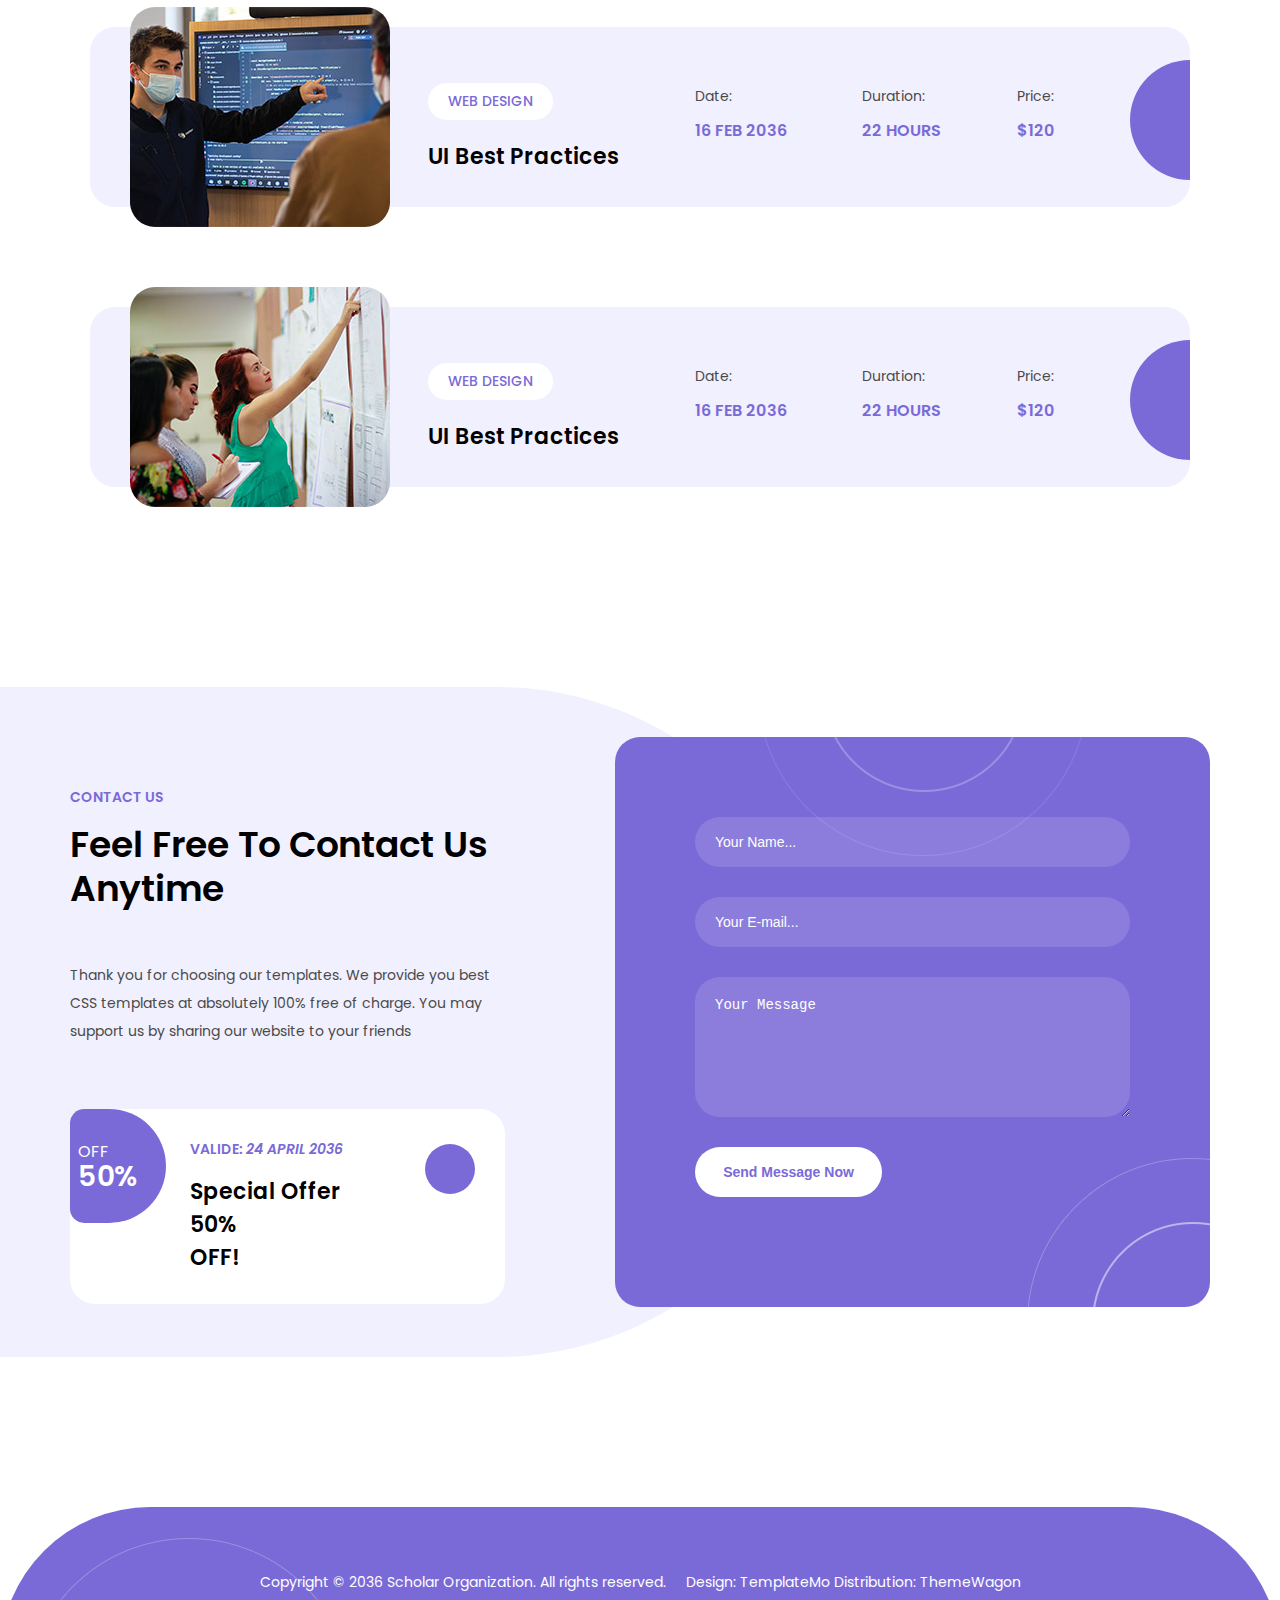
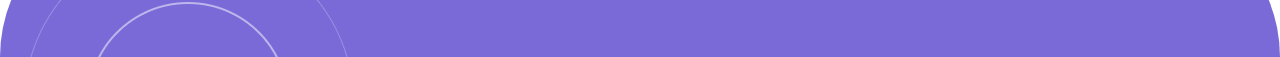
<file: layout/lay.html>
<!DOCTYPE html>
<html lang="en">
  <head>
    <meta charset="UTF-8" />
    <meta name="viewport" content="width=device-width, initial-scale=1.0" />
    <title>Navigation Bar</title>
    <link
      rel="stylesheet"
      href="https://cdnjs.cloudflare.com/ajax/libs/font-awesome/6.5.2/css/all.min.css"
      integrity="sha512-SnH5WK+bZxgPHs44uWIX+LLJAJ9/2PkPKZ5QiAj6Ta86w+fsb2TkcmfRyVX3pBnMFcV7oQPJkl9QevSCWr3W6A=="
      crossorigin="anonymous"
      referrerpolicy="no-referrer"
    />
    <link
      rel="stylesheet"
      href="https://cdn.jsdelivr.net/npm/swiper@11/swiper-bundle.min.css"
    />
    <link rel="stylesheet" href="lay.css" />
  </head>
  <body>
    <!-- header -->
    <header class="header-area">
      <div class="main-container">
        <div class="navbar">
          <div class="logo">SCHOLAR</div>
          <div class="search-bar">
            <input type="text" placeholder="Type Something" />
            <button type="submit">
              <i class="fa-solid fa-magnifying-glass"></i>
            </button>
          </div>
          <nav>
            <a href="#">Home</a>
            <a href="#">Services</a>
            <a href="#">Courses</a>
            <a href="#">Team</a>
            <a href="#">Events</a>
            <a href="#">Register Now!</a>
          </nav>
        </div>
      </div>
    </header>

    <!-- banner -->
    <section class="banner-section" id="banner-section">
      <div class="swiper mySwiperQuote main-container">
        <div class="swiper-wrapper">
          <div class="swiper-slide">
           
            <div class="hero">
              <div class="content">
                <div>
                  <span class="tag">OUR COURSES</span>

                </div>
                <h2>With Scholar Teachers, Everything Is Easier</h2>
                <p>
                  Scholar is a free CSS template designed by TemplateMo for online
                  educational related websites. This layout is based on the famous
                  Bootstrap v5.3.0 framework.
                </p>
                <div class="buttons">
                  <div>
                    <a href="#" class="button primary">Request Demo</a>

                  </div>
                  <i class="fa-solid fa-play"></i>
                  <a href="#" class="secondary">What's Scholar?</a>
                </div>
              </div>
            </div>
        
           
          </div>
          <div class="swiper-slide">
           
            <div class="hero">
              <div class="content">
                <div>
                  <span class="tag">OUR COURSES</span>

                </div>
                <h2>With Scholar Teachers, Everything Is Easier</h2>
                <p>
                  Scholar is a free CSS template designed by TemplateMo for online
                  educational related websites. This layout is based on the famous
                  Bootstrap v5.3.0 framework.
                </p>
                <div class="buttons">
                  <div>
                    <a href="#" class="button primary">Request Demo</a>

                  </div>
                  <i class="fa-solid fa-play"></i>
                  <a href="#" class="secondary">What's Scholar?</a>
                </div>
              </div>
            </div>
        
           
          </div>

          <div class="swiper-slide">
           
            <div class="hero">
              <div class="content">
                <div>
                  <span class="tag">OUR COURSES</span>

                </div>
                <h2>With Scholar Teachers, Everything Is Easier</h2>
                <p>
                  Scholar is a free CSS template designed by TemplateMo for online
                  educational related websites. This layout is based on the famous
                  Bootstrap v5.3.0 framework.
                </p>
                <div class="buttons">
                  <div>
                    <a href="#" class="button primary">Request Demo</a>

                  </div>
                  <i class="fa-solid fa-play"></i>
                  <a href="#" class="secondary">What's Scholar?</a>
                </div>
              </div>
            </div>
        
           
          </div>
            
          </div>
        </div>
      </div>

    
    </section>

    <!-- services-section -->
    <section class="services-section" id="services-section">
      <div class="main-container">
        <div class="container">
          <div class="card">
              <div class="icon">
                  <img src="../images/service-01.png" alt="Online Degrees">
              </div>
              <div class="card-content">
                <h4>Online Degrees</h4>
               <p>Whenever you need free templates in HTML CSS, you just remember TemplateMo website.</p>
               <a href="#" class="button">Read More</a>
              </div>
          </div>
          <div class="card">
            <div class="icon">
                <img src="../images/service-02.png" alt="Online Degrees">
            </div>
            <div class="card-content">
              <h4>Online Degrees</h4>
             <p>Whenever you need free templates in HTML CSS, you just remember TemplateMo website.</p>
             <a href="#" class="button">Read More</a>
            </div>
        </div>
        <div class="card">
          <div class="icon">
              <img src="../images/service-03.png" alt="Online Degrees">
          </div>
          <div class="card-content">
            <h4>Online Degrees</h4>
           <p>Whenever you need free templates in HTML CSS, you just remember TemplateMo website.</p>
           <a href="#" class="button">Read More</a>
          </div>
      </div>
      </div>
      </div>

    </section>


    <!-- about-us -->
    <section class="about-section" id="about-section">
      <div class="container">
        <div class="main-container">
          <div class="faq-section">
            <div class="accordian">
              <div class="contentBx">
                <div class="label"><h2>
                  Where shall we begin?
                </h2></div>
                <div class="content">
                  <p>
                    Lorem ipsum dolor sit amet consectetur adipisicing elit. Autem nobis
                    totam fugiat sed veniam optio? Perspiciatis necessitatibus quibusdam
                    similique fugit a, autem iste at repellendus molestias placeat eius
                    sit quos.
                  </p>
                </div>
              </div>
        
              <div class="contentBx">
                <div class="label"><h2>How do we work together?</h2> </div>
                <div class="content">
                  <p>
                    Lorem ipsum dolor sit amet consectetur adipisicing elit. Autem nobis
                    totam fugiat sed veniam optio? Perspiciatis necessitatibus quibusdam
                    similique fugit a, autem iste at repellendus molestias placeat eius
                    sit quos.
                  </p>
                </div>
              </div>
        
              <div class="contentBx">
                <div class="label"><h2>Why SCHOLAR is the best?</h2></div>
                <div class="content">
                  <p>
                    Lorem ipsum dolor sit amet consectetur adipisicing elit. Autem nobis
                    totam fugiat sed veniam optio? Perspiciatis necessitatibus quibusdam
                    similique fugit a, autem iste at repellendus molestias placeat eius
                    sit quos.
                  </p>
                </div>
              </div>
        
              <div class="contentBx">
                <div class="label"><h2>Do we get the best support?</h2></div>
                <div class="content">
                  <p>
                    Lorem ipsum dolor sit amet consectetur adipisicing elit. Autem nobis
                    totam fugiat sed veniam optio? Perspiciatis necessitatibus quibusdam
                    similique fugit a, autem iste at repellendus molestias placeat eius
                    sit quos.
                  </p>
                </div>
              </div>
        
            
            </div>
          </div>
          <div class="right-about-section">
            <div class="section-heading">
              <h6>About Us</h6>
              <h2>What make us the best academy online?</h2>
              <p>Lorem ipsum dolor sit amet, consectetur adipiscing elit, sed do eiusmod tempor incididunt ut labore et dolore magna aliqua. Quis ipsum suspendisse ultrices gravid risus commodo.</p>
              <div class="main-button">
                <a href="#">Discover More</a>
              </div>
            </div>
          </div>
      </div>

      </div>

    </section>

    <!-- latest-courses -->
    <section class="courses-section" id="courses-section">
      <div class="main-container">
        <div class="section-heading">
          <h6>Latest Courses</h6>
          <h2>Latest Courses</h2>
        </div>
        <div class="gallery">
          <div class="container">
            <div class="row">
              <div class="gallery-filter">
                <span class="filter-item active" data-filter="all">show all</span>
                <span class="filter-item" data-filter="shoe">webdesign</span>
                <span class="filter-item" data-filter="headphone"
                  >development</span
                >
                <span class="filter-item" data-filter="camera">word-press</span>
              </div>
            </div>

            <!-- img -->
            <div class="row">
              <div class="gallery-item shoe">
                <div class="gallery-item-inner">
                  <div class="card">
                    <div class="tag">WEBDESIGN</div>
                    <div class="price"><span>
                      $160
                    </span></div>
                    <img
                      src="../images/course-01.jpg"
                      alt="Learn Web Design"
                      height="269px"
                      width="356px"
                    />
                    <div class="content-description">
                      <h3>Stella Blair</h3>
                      <p>Learn Web Design</p>
                    </div>
                  </div>
                
                </div>
              </div>

              <div class="gallery-item headphone">
                <div class="gallery-item-inner">
                  <div class="card">
                    <div class="tag">DEVELOPMENT</div>
                    <div class="price">$340</div>
                    <img
                      src="../images/course-02.jpg"
                      alt="Web Development Tips"
                      height="269px"
                      width="356px"
                    />
                    <div class="content-description">
                      <h3>Cindy Walker</h3>
                      <p>Web Development Tips</p>
                    </div>
                  </div>
                </div>
              </div>

              <div class="gallery-item camera">
                <div class="gallery-item-inner">
                  <div class="card">
                    <div class="tag">WORDPRESS</div>
                    <div class="price">$640</div>
                    <img
                      src="../images/course-03.jpg"
                      alt="Latest Web Trends"
                      height="269px"
                      width="356px"
                    />
                    <div class="content-description">
                      <h3>David Hutson</h3>
                      <p>Latest Web Trends</p>
                    </div>
                  </div>
                </div>
              </div>

              <div class="gallery-item headphone">
                <div class="gallery-item-inner">
                  <div class="card">
                    <div class="tag">WORDPRESS</div>
                    <div class="price">$320</div>
                    <img
                      src="../images/course-05.jpg"
                      alt="Be a WordPress Master"
                      height="269px"
                      width="356px"
                    />
                    <div class="content-description">
                      <h3>Sophia Rose</h3>
                      <p>Be a WordPress Master</p>
                    </div>
                  </div>
                </div>
              </div>

              <div class="gallery-item camera">
                <div class="gallery-item-inner">
                  <div class="card">
                    <div class="tag">DEVELOPMENT</div>
                    <div class="price">$450</div>
                    <img
                      src="../images/course-04.jpg"
                      alt="Online Learning Steps"
                      height="269px"
                      width="356px"
                    />
                    <div class="content-description">
                      <h3>Stella Blair</h3>
                      <p>Online Learning Steps</p>
                    </div>
                  </div>
                </div>
              </div>

              <div class="gallery-item headphone">
                <div class="gallery-item-inner">
                  <div class="card">
                    <div class="tag">WEBDESIGN</div>
                    <div class="price">$240</div>
                    <img
                      src="../images/course-06.jpg"
                      alt="Full Stack Developer"
                      height="269px"
                      width="356px"
                    />
                    <div class="content-description">
                      <h3>David Hutson</h3>
                      <p>Full Stack Developer</p>
                    </div>
                  </div>
                </div>
              </div>
            </div>
          </div>
        </div>
      </div>
    </section>


    <!-- fun-facts -->
    <section class="funfact-section" id="funfact-section">
      <div class="main-container">
        <div class="row">
          <div class="counter">
            <h2 class="count-number">150 <i class="fa-solid fa-plus"></i></h2>
             <p class="count-text ">Happy Students</p>
          </div>

          <div class="counter">
            <h2 class="count-number">150 <i class="fa-solid fa-plus"></i></h2>
             <p class="count-text ">Happy Students</p>
          </div>

          <div class="counter">
            <h2 class="count-number">150 <i class="fa-solid fa-plus"></i></h2>
             <p class="count-text ">Happy Students</p>
          </div>

          <div class="counter">
            <h2 class="count-number">150 <i class="fa-solid fa-plus"></i></h2>
             <p class="count-text ">Happy Students</p>
          </div>
        </div>
      </div>
    </section>

    <!-- teams -section -->
    <section class="teams-section" id="teams-section">
     <div class="main-container">
      <div class="container">
        <div class="teacher">
            <img src="../images/member-01.jpg" alt="">
           <div class="teacher-content">
            <span>UX Teacher</span>

            <h4>Sophia Rose</h4>
            <div class="icons">
             <i class="fa-brands fa-facebook"></i>
            <i class="fa-brands fa-facebook"></i>
            <i class="fa-brands fa-facebook"></i>
            </div>
           </div>
           
            
           
        </div>
        <div class="teacher">
          <img src="../images/member-02.jpg" alt="">
         <div class="teacher-content">
          <span>UX Teacher</span>

          <h4>Sophia Rose</h4>
          <div class="icons">
           <i class="fa-brands fa-facebook"></i>
          <i class="fa-brands fa-facebook"></i>
          <i class="fa-brands fa-facebook"></i>
          </div>
         </div>
         
          
         
      </div>
      <div class="teacher">
        <img src="../images/member-03.jpg" alt="">
       <div class="teacher-content">
        <span>UX Teacher</span>

        <h4>Sophia Rose</h4>
        <div class="icons">
         <i class="fa-brands fa-facebook"></i>
        <i class="fa-brands fa-facebook"></i>
        <i class="fa-brands fa-facebook"></i>
        </div>
       </div>
       
        
       
    </div>
    <div class="teacher">
      <img src="../images/member-04.jpg" alt="">
     <div class="teacher-content">
      <span>UX Teacher</span>

      <h4>Sophia Rose</h4>
      <div class="icons">
       <i class="fa-brands fa-facebook"></i>
      <i class="fa-brands fa-facebook"></i>
      <i class="fa-brands fa-facebook"></i>
      </div>
     </div>
     
      
     
  </div>
      </div>
     </div>
   </section>

    <!-- testimonial-section -->

    <section class="testimony-section" id="testimony-section">
    
      <div class="main-container">
          
        <div class="customer">
          <div class="testimonial">
            <p>“Scholar is free website template provided by TemplateMo for educational related websites. This CSS layout is based on Bootstrap v5.3.0 framework.”</p>
            <div class="profile">
                <img src="../images/testimonial-author.jpg" alt="Stella Blair">
                <div>
                    <span class="name">Digital Animator</span>
                    <h4 class="title">Stella Blair</h4>
                </div>
            </div>
        </div>
        </div>         

        <div class="testimony-section-heading">
          <h6>TESTIMONIALS
          </h6>
          <h2>What They Say <br> About Us?</h2>

          <p>You can search free CSS templates on Google using different keywords such as templatemo portfolio, templatemo gallery, templatemo blue color, etc.</p>          
        </div>
      </div>

     

    </section>


    <!-- events -->
    <section class="events-section" id="events-section">
      <div class="main-container">
        <div class="schedule">
          <div>
            <h6>shedule</h6>
           <h2>Upcoming Events</h2>
          </div>
          <div class="event">
              <div class="event-details">
                <div class="image">
                  <img src="../images/event-01.jpg" alt="">
                </div>
                <div class="event-items">
                  <ul>
                    <li>
                      <span class="category">Web Design</span>
                      <h4>UI Best Practices</h4>
                    </li>
                    <li>
                      <span class="date">Date:</span>
                      <h6 class="year">16 Feb 2036</h6>
                    </li>
                    <li>
                      <span class="date">Duration:</span>
                      <h6 class="year">22 Hours</h6>
                    </li>
                    <li>
                      <span class="date">Price:</span>
                      <h6 class="year">$120</h6>
                    </li>
                    <a href="#"><i class="fa fa-angle-right"></i></a>

                  </ul>
                </div>

                  
              </div>

              <div class="event-details">
                <div class="image">
                  <img src="../images/event-02.jpg" alt="">
                </div>
                <div class="event-items">
                  <ul>
                    <li>
                      <span class="category">Web Design</span>
                      <h4>UI Best Practices</h4>
                    </li>
                    <li>
                      <span class="date">Date:</span>
                      <h6 class="year">16 Feb 2036</h6>
                    </li>
                    <li>
                      <span class="date">Duration:</span>
                      <h6 class="year">22 Hours</h6>
                    </li>
                    <li>
                      <span class="date">Price:</span>
                      <h6 class="year">$120</h6>
                    </li>
                    <a href="#"><i class="fa fa-angle-right"></i></a>

                  </ul>
                </div>

                  
              </div>

              <div class="event-details">
                <div class="image">
                  <img src="../images/event-03.jpg" alt="">
                </div>
                <div class="event-items">
                  <ul>
                    <li>
                      <span class="category">Web Design</span>
                      <h4>UI Best Practices</h4>
                    </li>
                    <li>
                      <span class="date">Date:</span>
                      <h6 class="year">16 Feb 2036</h6>
                    </li>
                    <li>
                      <span class="date">Duration:</span>
                      <h6 class="year">22 Hours</h6>
                    </li>
                    <li>
                      <span class="date">Price:</span>
                      <h6 class="year">$120</h6>
                    </li>
                    <a href="#"><i class="fa fa-angle-right"></i></a>

                  </ul>
                </div>

                  
              </div>
          </div>
         
      </div>
      </div>

    </section>

    <!--contact -->
    <section class="contact-section" id="contact-section">
    
      <div class="main-container">
        <div class="contact-section-content">
          <h6>CONTACT US</h6>
          <h2>Feel Free To Contact Us Anytime</h2>
          <p>Thank you for choosing our templates. We provide you best CSS templates at absolutely 100% free of charge. You may support us by sharing our website to your friends</p>
          <div class="offer">
            <span class="offer-fifty">off<br><em>50%</em></span>            <div class="details">
            <h6>Valide: <em>24 April 2036</em></h6>
                <h4>Special Offer  50% <br> OFF!</h4>
            </div>
            <div>
              
              <a href=""><i class="fa-solid fa-greater-than"></i></a>
            </div>
        </div>
      </div>
          
        <div class="customer">
          <div class="right-section">
            <input type="text" id="myInput" placeholder="Your Name..." />
            <input type="email" id="myInput" placeholder="Your E-mail..." />
            <textarea id="myInput" placeholder="Your Message"></textarea>
            <button>Send Message Now</button>
        </div>
       
        
      </div>

     

    </section>


    <!-- footer -->

    <footer>
      <div class="main-container">
        <div class="para">
          <p>Copyright © 2036 Scholar Organization. All rights reserved. &nbsp;&nbsp;&nbsp; Design: <a href="https://templatemo.com" rel="nofollow" target="_blank">TemplateMo</a> Distribution: <a href="https://themewagon.com" rel="nofollow" target="_blank">ThemeWagon</a></p>
        </div>
      </div>

    </footer>


  


   
    
    








  


    <script src="https://cdn.jsdelivr.net/npm/swiper@11/swiper-bundle.min.js"></script>

     <!-- banner -->
    <script>
      var swiper = new Swiper(".mySwiperQuote ", {
        slidesPerView: 1,
        spaceBetween: 30,
        grabCursor: false,
        autoplay: {
          delay: 2500,
          disableOnInteration: false,
          pauseOnMouseEnter: true,
        },
        slidesPerGroup: 1,
        loop: false,
        loopFillGroupWithBlank: true,
        pagination: {
          el: ".swiper-pagination",
          clickable: true,
        },

        
      });
    </script>

    <!-- accordian -->
    <script>
      const accordian = document.getElementsByClassName('contentBx');

      for(i=0; i<accordian.length; i++){
          accordian[i].addEventListener("click", function(){
              this.classList.toggle("active")
          })
      }
    </script>


  <!-- filter -->
  <script>
    const filterContainer = document.querySelector(".gallery-filter"),
      galleryItems = document.querySelectorAll(".gallery-item");

    // Log the gallery items to ensure they are correctly selected
    console.log(galleryItems);

    filterContainer.addEventListener("click", (event) => {
      if (event.target.classList.contains("filter-item")) {
        // Deactivate the existing active class
        filterContainer.querySelector(".active").classList.remove("active");
        // Activate the clicked filter item
        event.target.classList.add("active");

        const filterValue = event.target.getAttribute("data-filter");

        // Iterate over each gallery item
        galleryItems.forEach((item) => {
          // Check if the item should be shown
          if (item.classList.contains(filterValue) || filterValue === "all") {
            item.classList.remove("hide");
            item.classList.add("show");
          } else {
            item.classList.remove("show");
            item.classList.add("hide");
          }
        });
      }
    });
  </script>

    
  
  
    
  </body>
  
</html>
</file>
<file: filter/style.css>
#courses-section{
    margin: 160px 0;
    padding: 30px 0
}
.courses-section .main-container{
    max-width: 1140px;
    margin-right: 104px;
    margin-left: 104px;
    padding: 0 12px;
    border: 1px solid rgb(235, 205, 205);
}



.gallery{
	
	display: block;
	
	padding: 100px 0;
}
.container-card{
    display: grid;
    grid-template-columns: auto auto auto;
    gap: 20px;
    
}

	
.card{
    width: 356px;
 
    background: green;
    position: relative;
    border-radius: 40px;


}
.card img{
    border-radius: 40px;
}
.tag{
    position: absolute;
    top: 20px;
    color: wheat;

}

.price{
    position: absolute;
    right: 0;
    color: wheat;
    background: red;
    padding: 20px;
    border-radius: 40px;
}
.content-description{
    padding: 20px 35px;
}

.row{
	display: flex;
	flex-wrap: wrap;
}

 .gallery-filter {
	padding: 0 15px;
	width: 100%;
	text-align: center;
	margin-bottom: 20px;
}
 
 .gallery-filter .filter-item{
	color: black;
	font-size: 18px;
	text-transform: uppercase;
	display: inline-block;
	margin: 0 10px;
	cursor: pointer;
	border-bottom: 2px solid transparent;
	line-height: 1.2;
	transition: all 0.3s ease;
}
</file>
<file: final-filter/style.css>
#courses-section{
    margin: 160px 0;
    padding: 30px 0
}
.courses-section .main-container{
    max-width: 1140px;
    margin-right: 104px;
    margin-left: 104px;
    padding: 0 12px;
    border: 1px solid rgb(235, 205, 205);
}
.gallery{
	
	background-color: black;
	padding: 100px 0;
}
.gallery .gallery-filter {
	padding: 0 15px;
	width: 100%;
	text-align: center;
	margin-bottom: 20px;
}

 
.gallery .gallery-filter .filter-item{
	color: white;
	font-size: 18px;
	text-transform: uppercase;
	display: inline-block;
	margin: 0 10px;
	cursor: pointer;
	border-bottom: 2px solid transparent;
	line-height: 1.2;
	transition: all 0.3s ease;
}

.gallery .gallery-filter .filter-item.active{
	color: orange;
	border-color: orangered;

}


.gallery .gallery-item.show{
	animation: fadeIn 0.5s ease;
	display: block;
}

@keyframes fadeIn {
	0%{
		opacity: 0;
	}
	100%{
		opacity: 1;
	}
	
}
.gallery .gallery-item.hide{
	display: none;
}








.container-card{
    display: grid;
    grid-template-columns: auto auto auto;
    gap: 20px;
    
}

	
.card{
    width: 356px;
 
    background: green;
    position: relative;
    border-radius: 40px;


}
.card img{
    border-radius: 40px;
}
.tag{
    position: absolute;
    top: 20px;
    color: wheat;

}

.price{
    position: absolute;
    right: 0;
    color: wheat;
    background: red;
    padding: 20px;
    border-radius: 40px;
}
.content-description{
    padding: 20px 35px;
}

.row{
	display: flex;
	flex-wrap: wrap;
	gap: 15px;
}


 
 .gallery-filter .filter-item{
	color: black;
	font-size: 18px;
	text-transform: uppercase;
	display: inline-block;
	margin: 0 10px;
	cursor: pointer;
	border-bottom: 2px solid transparent;
	line-height: 1.2;
	transition: all 0.3s ease;
}
</file>
<file: testimony-swiper/style.css>
.testimony-section{
    position: relative;
    padding: 80px 0px;
    margin-top: 150px;

}
.testimony-section:before {
    position: absolute;
    top: 0;
    bottom: 0;
    right: 0;
    z-index: -1;
    width: 65%;
    height: 100%;
    background-color: #f1f0fe;
    content: '';
    border-top-left-radius: 500px;
    border-bottom-left-radius: 500px;
}
.testimony-section .main-container{
    display: flex;
    max-width: 1140px;
    margin: 0 auto;
    padding: 0 12px;
    border: 1px solid black;
    display: flex;
}

.main-container .customer{
    width: 50%;
    height: 410px;
    background-color: #7a6ad8;
   

}


.customer .testimonial {
    color: white;
    border-radius: 25px;
    padding: 80px;
    text-align: left;
    


}
.testimonial p {
    font-size: 18px;
    line-height: 40px;
    color: #fff;
    font-style: italic;
    font-weight: 300;
    margin-bottom: 40px;
    margin-top: 0;
}
.profile {
    display: flex;
    align-items: center;
}
.profile img {
    border-radius: 50%;
    width: 50px;
    height: 50px;
    margin-right: 15px;
}
.profile div {
    text-align: left;
}
.profile .name {
    font-weight: bold;
}
.profile .title {
    font-size: 14px;
    opacity: 0.8;
}
.testimony-section .main-container .customer{

    width: 641px;   border-radius: 25px;
}


.testimony-section .main-container .testimony-section-heading{
    
    width: 40%;
    padding-top: 100px;
    margin-left: 60px;
}
.testimony-section .main-container .testimony-section-heading h6{
    color: #7a6ad8;
    font-size: 14px;
    text-transform: uppercase;
    font-weight: 600;
    margin-top: 10px;
    margin-bottom: 0;
}
.testimony-section .main-container .testimony-section-heading h2{
    font-size: 36px;
    font-weight: 600;
    text-transform: capitalize;
    margin: 20px 0;
    line-height: 44px;
}

.testimony-section .main-container .testimony-section-heading p{
    font-size: 14px;
    line-height: 28px;
    color: #4a4a4a;
    margin-top: 50px;
}
</file>
<file: testimony/style.css>
.testimony-section{
    position: relative;
    padding: 80px 0px;
    margin-top: 150px;

}
.testimony-section:before {
    position: absolute;
    top: 0;
    bottom: 0;
    right: 0;
    z-index: -1;
    width: 65%;
    height: 100%;
    background-color: #f1f0fe;
    content: '';
    border-top-left-radius: 500px;
    border-bottom-left-radius: 500px;
}
.testimony-section .main-container{
    max-width: 1140px;
    margin: 0 auto;
    padding: 0 12px;
    border: 1px solid black;
    display: flex;
}

.main-container .customer{
    width: 50%;
    height: 410px;
    background-color: #7a6ad8;
   

}


.customer .testimonial {
    color: white;
    border-radius: 25px;
    padding: 80px;
    text-align: left;
    


}
.testimonial p {
    font-size: 18px;
    line-height: 40px;
    color: #fff;
    font-style: italic;
    font-weight: 300;
    margin-bottom: 40px;
    margin-top: 0;
}
.profile {
    display: flex;
    align-items: center;
}
.profile img {
    border-radius: 50%;
    width: 50px;
    height: 50px;
    margin-right: 15px;
}
.profile div {
    text-align: left;
}
.profile .name {
    font-weight: bold;
}
.profile .title {
    font-size: 14px;
    opacity: 0.8;
}
.testimony-section .main-container .customer{
    width: 60%;
    border-radius: 25px;
}


.testimony-section .main-container .testimony-section-heading{
    width: 40%;
    padding-top: 100px;
    margin-left: 60px;
}
.testimony-section .main-container .testimony-section-heading h6{
    color: #7a6ad8;
    font-size: 14px;
    text-transform: uppercase;
    font-weight: 600;
    margin-top: 10px;
    margin-bottom: 0;
}
.testimony-section .main-container .testimony-section-heading h2{
    font-size: 36px;
    font-weight: 600;
    text-transform: capitalize;
    margin: 20px 0;
    line-height: 44px;
}

.testimony-section .main-container .testimony-section-heading p{
    font-size: 14px;
    line-height: 28px;
    color: #4a4a4a;
    margin-top: 50px;
}
</file>
<file: layout/lay.css>
@import url('https://fonts.googleapis.com/css2?family=Poppins:ital,wght@0,100;0,200;0,300;0,400;0,500;0,600;0,700;0,800;0,900;1,100;1,200;1,300;1,400;1,500;1,600;1,700;1,800;1,900&display=swap');

body {
    margin: 0;
   padding: 0;
font-family: Poppins, sans-serif;

}

header {
    background-color: #7a6ad8 ;
    border-radius: 0px 0px 25px 25px;
    height: 80px ;
    position: fixed !important;
    top: 0 !important;
    left: 0;
    right: 0; 
   
}
.header-area{
    position: absolute;
    top: 40px;
    
    z-index: 100;
   
    transition: all .5s ease 0s;

}
.header-area .main-container{
    max-width: 1140px;
    margin: 0 104px;
    padding: 0 12px;

}
.search-bar input::placeholder {
    color: #D8D4F2;
    opacity: 1; /* Optional: makes the placeholder text fully opaque */
    letter-spacing: .25px;
    font-family: Poppins, sans-serif;
    font-size: 14px;
    font-weight: 300;

}


.header-area .main-container .navbar {
    display: flex;
    align-items: center;
    /* padding: 10px 20px; */
    margin-top: 18px;

   
}

.header-area .main-container .navbar .logo {
    /* font-size: 24px;
    font-weight: bold;
    color: white;
    margin-right: auto; */
    font-size: 36px;
    text-transform: uppercase;
    color: #fff;
    font-weight: 600;
    margin-right: 20px;
    padding-right: 20px;
    border-right: 1px solid rgba(250, 250, 250, 0.3);
}

.header-area .main-container .navbar .search-bar {
    display: flex;
    align-items: center;
    font-family: Poppins, sans-serif;
    font-size: 16px;
    font-weight: 400;
    width: 250px;
    height: 44px;
    line-height: 24px;
    text-align: start;
    position: relative;
}

.header-area .main-container .navbar .search-bar input {
    
   
    background-color: rgba(255, 255, 255, 0.10);
    height: 44px;
    width: 250px;
    border-radius: 23px;
    border: none;
    color: #fff;
    font-size: 14px;
    font-weight: 300;
    padding: 0px 20px 0px;
    outline: none;
    
}

.header-area .main-container .navbar .search-bar button {
    padding: 5px 10px;
    border: none;
    border-radius: 0 20px 20px 0;
    background-color: transparent;
    color: white;
    cursor: pointer;
    outline: none;
    position: absolute;
    right: 10px;
}
.header-area .main-container .navbar nav{
    display: flex;
    justify-content: space-between;
   

}
.header-area .main-container .navbar nav a {
    color: white;
    text-decoration: none;
    padding: 10px 20px;
    margin: 0 5px;
    border-radius: 20px;
    transition: background-color 0.3s;
    font-size: 14px;
    font-weight: 300;
    transition: all 0.4s ease 0s;
    border: transparent;
    letter-spacing: .25px;
    font-family: Poppins, sans-serif;
  }

.header-area .main-container .navbar nav a:hover {
    background-color: #9a6cdb;
}
/* ------------------------------------------ */
/* ------------------------- */
/* banner */




#banner-section{
    padding-top: 170px;
    
}
.banner-section{
    background-image: url(../images/banner-bg.jpg);
    background-position: right bottom;
    background-repeat: no-repeat;
    background-size: cover;
    padding: 170px 0px 120px 0px;
}

.banner-section .main-container{
    max-width: 1140px;
    margin: 0 auto;
    padding: 0 12px;
    height: 785px;
    border-radius: 25px;
}


.banner-section .main-container .hero {
    /* margin-left: 130px;
    margin-right: 30px;
    height: 785px;
    background-image: url(../images/banner-item-01.jpg);
    background-size: cover;
    background-position: center;
    border-radius: 20px;
    overflow: hidden;
    padding: 100px;
        position: relative;
        background-repeat: no-repeat;
    background-position: center center;
    border-radius: 20px; */
    margin-left: 130px;
    margin-right: 30px;
    height: 785px;
    background-image: url(../images/banner-item-01.jpg);
    background-size: cover;
    background-position: center;
    border-radius: 20px;
    /* overflow: hidden; */
    /* padding: 100px; */
    position: relative;
    background-repeat: no-repeat;
    background-position: center center;
    border-radius: 20px;

}


.banner-section .main-container .hero  .content {
    position: relative;
    padding: 100px 100px;
    z-index: 2;
    color: #fff;
    display: flex;
    flex-direction: column;
}

.banner-section .main-container .hero  .content .tag {
   
    background-color: #7a6ad8;
    color: #fff;
    font-size: 14px;
    text-transform: uppercase;
    padding: 5px 15px;
    border-radius: 20px;
    display: inline-block;
    margin-bottom: 50px;
    margin-top: 50px;

}

.banner-section .main-container .hero  .content h2 {
    font-size: 48px;
    font-weight: 700;
    color: #fff;
    line-height: 70px;
    width: 60%;
    margin-bottom: 40px;
}

.banner-section .main-container .hero  .content p {
    color: #fff;
    width: 65%;
    font-family: Poppins, sans-serif;
font-size: 14px;
font-weight: 400;
margin: 0;
}

.banner-section .main-container .hero  .content .buttons {
    display: flex;
  align-items: center;
    margin-top: 50px;

}

.banner-section .main-container .hero  .content .buttons .button {
   
    font-size: 14px;
    color: #7a6ad8;
    background-color: #fff;
    display: inline-block;
    height: 50px;
    line-height: 50px;
    padding: 0px 25px;
    border-radius: 25px;
    font-weight: 500;
    margin-right: 30px;
    text-decoration: none;
}
.banner-section .main-container .hero  .content .buttons i {
    color: #7a6ad8;
    background-color: #fff;
    display: inline-block;
    height: 50px;
    width: 50px;
    text-align: center;
    line-height: 50px;
    border-radius: 50%;
    margin-right: 10px;
    font-size: 16px;
    
}


.banner-section .main-container .hero  .content .buttons .secondary {
    color: #fff;
    font-size: 14px;
    font-weight: 500;
    text-decoration: none;
}


/* --------------------------- */
/* ----------------------------------------------- */
/* services-section */
#services-section{
    margin-top: 120px;
    padding-top: 30px;
}
.services-section .main-container{
    max-width: 1140px;
    /* margin: 0 auto; */
    margin-right: 104px;
    margin-left: 104px;
    padding: 0 12px;
}

.services-section .main-container .container {
    display: flex;
    gap: 48px;
        padding: 20px;
        justify-content: space-between;
}

.services-section .main-container .container .card {
    margin-right: 92px;
    

    margin-top: 95px;
    /* background-color: #fff; */
    border-radius: 25px;
    background: #F1F0FE;
    /* box-shadow: 0 4px 8px rgba(0, 0, 0, 0.1); */
   
    text-align: center;
    width: 250px;
    display: flex;
    /* flex-direction: column; */
    /* align-items: center; */
    /* gap: 10px; */
    /* position: relative; */
    /* margin-right: 40px; */

}
.services-section .main-container .container .card .icon{
    background: #6a55f1;
    height: 190px;
    width: 190px;
    /* padding: 20px; */
  position: absolute;
    top: -100px;
    right: 0;
    border-radius: 50%;
    right: -60px;


}
.services-section .main-container .container .card .card-content{
    padding: 80px 30px 50px 30px;
    text-align: left;

}
.services-section .main-container .container .card .icon img{
    width: 86px;
    height: 86px;
    /* border-radius: 50%;
    background-color: #6a55f1; */
    padding: 10px;
    position: absolute;
    top: 20%;
    right: 20%;
    border-radius: 0;
}

.services-section .main-container .container .card .icon img:hover{
    margin-top: -10px;
    cursor: pointer;
    transition: all .2s;

}

.services-section .main-container .container .card .card-content h4{
    font-size: 22px;
    font-weight: 600;
    margin-bottom: 15px;
    line-height: 30px;
    transition: all .4s;
}

.services-section .main-container .container .card .card-content p {
    color: #666;
    font-size: 14px;
    font-weight: 400;
    margin-bottom: 25px;
}

.services-section .main-container .container .card .card-content .button {
    display: inline-block;
    background-color: #fff;
    color: #7a6ad8;
    font-size: 14px;
    font-weight: 500;
    height: 40px;
    line-height: 40px;
    padding: 0px 25px;
    border-radius: 20px;
    transition: all .3s;
    text-decoration: none;
}

.services-section .main-container .container .card .card-content .button:hover {
    background-color: #5541d2;
    color: white;
}


/* ------------------------------------------------ */
/* ------------------------- */
/* about-section */
#about-section{
    position: relative;
    padding: 0px;
    margin-top: 130px;
    margin-bottom: 130px;


}
.about-section .container::before{

    position: absolute;
    top: 0;
    bottom: 0;
    right: 0;
    z-index: -1;
    width: 84%;
    height:410px;
    background-color: #f1f0fe;
    content: '';
    border-top-left-radius: 500px;
    border-bottom-left-radius: 500px;

}
.about-section .main-container{
    max-width: 1140px;
    margin-right: 104px;
    margin-left: 104px;
    padding: 0 12px;
    height: 410px;   
   
    display: grid;
    grid-template-columns: 60% 40%;

}
.about-section .main-container .faq-section{
    margin-left: 105px;
    margin-top: -40px;
    margin-bottom: -40px;
    background-color: #7a6ad8;
    border-radius: 40px;
    padding: 80px 50px 50px 50px
}

.accordian .contentBx{
    position: relative;
    /* margin: 10px 20px; */
    background: white;
    color: black;
    margin-bottom: 30px;
    border-radius: 40px;

}
.accordian .contentBx .label{
    position: relative;
    /* padding: 10px; */
    padding: 15px 25px;
    /* background-color: blue; */
    cursor: pointer;
    /* color: white; */
    
}
.accordian .contentBx .label h2{
    font-family: Poppins, sans-serif;
font-size: 16px;
margin: 0;
    
font-weight: 600;
}


.accordian .contentBx .label::before{
    content: "+";
    position: absolute;
    top: 50%;
    right: 20px;
    transform: translateY(-50%);
    font-size: 1.5em;
    transition: 0.5s ease;

    font-size: 18px;
    font-weight: 500;
    background-image: none;
    
    width: 30px;
    height: 30px;
    text-align: center;
    line-height: 30px;
    border-radius: 50%;
    background-color: #7a6ad8;
    color: #fff;

}
.accordian .contentBx.active .label::before{
    content: "-";
    transition: 0.5s ease;
   
}
.accordian .contentBx .content{
    position: relative;
    color: black;
    height: 0;
    overflow: hidden;
    overflow-y: auto;
    transition: 0.5s;


}

.accordian .contentBx.active .content{
    height: 150px;
    padding: 0px 25px 30px 25px;
    font-size: 14px;
    line-height: 28px;
    color: #4a4a4a;

}

.about-section .container .main-container .right-about-section{
    padding-left: 24px;
    padding-right: 12px;
}
.about-section .container .main-container .right-about-section .section-heading{
    margin-left: 60px;
}
.about-section .container .main-container .right-about-section .section-heading h6{
    color: #7a6ad8;
    font-size: 14px;
    text-transform: uppercase;
    font-weight: 600;
    margin-top: 10px;
    margin-bottom: 0;
}
.about-section .container .main-container .right-about-section .section-heading h2{
    font-size: 36px;
    font-weight: 600;
    text-transform: capitalize;
    margin: 20px 0;
    line-height: 44px;
}

.about-section .container .main-container .right-about-section .section-heading p{
    font-size: 14px;
    line-height: 28px;
    color: #4a4a4a;
}
.about-section .container .main-container .right-about-section .section-heading .main-button{
margin-top: 45px;
}
.about-section .container .main-container .right-about-section .section-heading .main-button a:hover{
    background-color: #5541d2;
    color: white;    }

.about-section .container .main-container .right-about-section .section-heading .main-button a{
    display: inline-block;
    background-color: #fff;
    text-decoration: none;
    color: #7a6ad8;
    font-size: 14px;
    font-weight: 500;
    height: 40px;
    line-height: 40px;
    padding: 0px 25px;
    border-radius: 20px;
    transition: all .3s;
}

/* ------------------------------------ */
/* -------------------- */
/* courses-section */


#courses-section{
    
    margin-top: 160px;
    padding-top: 30px;
}
.courses-section .main-container{
    max-width: 1140px;
    margin-right: 104px;
    margin-left: 104px;
    padding: 0 12px;
}
.courses-section .main-container .section-heading{
    text-align: center;
    margin-bottom: 60px;
}
.courses-section .main-container .section-heading h6{
    margin: 0;
    color: #7a6ad8;
    font-size: 14px;
    text-transform: uppercase;
    font-weight: 600;
}
.courses-section .main-container .section-heading h2{
    font-size: 36px;
    font-weight: 600;
    text-transform: capitalize;
    margin: 20px 0;
    line-height: 44px;
}


.gallery .gallery-filter {
    
	/* padding: 0 15px;
	width: 100%;
	text-align: center;
	margin-bottom: 20px; */
    background-color: #f1f0fe;
    border-radius: 50px;
    padding: 15px 40px;
    list-style: none;
    margin: 0 auto 70px;
}

 
.gallery .gallery-filter .filter-item{
	/* color: black;
	font-size: 18px;
	text-transform: uppercase;
	display: inline-block;
	margin: 0 10px;
	cursor: pointer;
	border-bottom: 2px solid transparent;
	line-height: 1.2;
	transition: all 0.3s ease; */
    font-size: 14px;
    font-weight: 500;
    color: #1e1e1e;
    transition: all .3s;
}

.gallery .gallery-filter .filter-item.active{
	color: #7a6ad8;
	

}


.gallery .gallery-item.show{
	animation: fadeIn 0.5s ease;
	display: block;
}

@keyframes fadeIn {
	0%{
		opacity: 0;
	}
	100%{
		opacity: 1;
	}
	
}
.gallery .gallery-item.hide{
	display: none;
}








.container-card{
    display: grid;
    grid-template-columns: auto auto auto;
    gap: 20px;
    
}

	
.card{
    width: 356px;
 
    background: #F1F0FE;
    position: relative;
    border-radius: 40px;


}
.card img{
    border-radius: 40px;
}
.tag{
    position: absolute;
    left: 30px;
    top: 30px;
    font-size: 14px;
    text-transform: uppercase;
    color: #7a6ad8;
    background-color: rgba(250, 250, 250, 0.95);
    padding: 8px 20px;
    border-radius: 25px;
    font-weight: 500;

}
.card:hover .price {
    transform: scale(1.2);
    overflow: hidden;
}

.price{
    position: absolute;
    right: 0;
    color: white;
    font-size: 28px;

    background-color: rgba(122, 106, 216, 0.95);    padding: 20px;
    border-radius: 40px;
    /* position: absolute;
    right: -30px;
    top: -50px;
    background-color: rgba(122, 106, 216, 0.95);
    width: 130px;
    height: 130px;
    border-radius: 50%;
    display: inline-block;
    transition: all .3s; */
}
.price h6{
    margin-top: 72px;
    margin-left: 22px;
    font-size: 28px;
    text-transform: uppercase;
    color: #fff;
    font-weight: 700;
}
.content-description{
    padding: 20px 35px;
}
.content-description h3{
    color: #7a6ad8;
    font-size: 15px;
    display: inline-block;
    margin-bottom: 6px;
    margin-top: 0;
}
.content-description p{
    font-size: 22px;
    font-weight: 600;
    transition: all .3s;
    margin: 0;
}

.row{
	display: flex;
	flex-wrap: wrap;
	gap: 15px;
}


 
 .gallery-filter .filter-item{
	color: black;
	font-size: 18px;
	display: inline-block;
	margin: 0 10px;
	cursor: pointer;
	border-bottom: 2px solid transparent;
	line-height: 1.2;
	transition: all 0.3s ease;
}
/* ------------------------------------------- */
/* ----------------------- */
/* funfact-section */
#funfact-section{
    margin-top: 130px;
}

.funfact-section .main-container{
    max-width: 1140px;
    margin-right: 104px;
    margin-left: 104px;
    
    height: 340px;
   
    text-align: center;
}
.funfact-section::after{
    background: url(../images/contact-dec-01.png);
    position: absolute;
    left: 15%;
    opacity: 0.5;
    top: 0;
    width: 318px;
    height: 119px;
    content: '';
    z-index: 2;
}
.funfact-section .main-container .row{
    display: flex;
    flex-wrap: wrap;
    /* gap: 15px; */
    justify-content: space-around;
    padding: 120px 0px 80px 0px;
    color: white;
}
.funfact-section {
   position: relative;
    width: 95%;
    height: 100%;
    background-color: #7a6ad8;
    border-top-right-radius: 500px;
    border-bottom-right-radius: 500px;
}
.funfact-section .main-container .row .counter .count-number{
    color: #fff;
    font-size: 48px;
    font-weight: 700;
    margin: 0;
} 
.funfact-section .main-container .row .counter .count-text {
    color: #fff;
    font-size: 15px;
    font-weight: 500;
    margin-top: 15px;
} 





/* --------------------------------------------- */
/* --------------------------- */
/* teams-section */
#teams-section{
    margin-top: 100px;
    padding-top: 140px;    

}
.teams-section .main-container{
    max-width: 1140px;
    margin-right: 104px;
    margin-left: 104px;
    
}
.teams-section .main-container .container {
    
    display: flex;
justify-content: space-between;    
}
.teacher {
   
    position: relative;
    height: 261px;
    width: 250px;
    background: rgb(241, 240, 254);   
    border-radius: 25px;
    margin: 0 12px;
}
.teacher img{
  
    border-radius: 50%;
    position: absolute;
    top: -110px;
    left: 50%;
    transform: translateX(-110px);
    transition: all .3s;
}
.teacher:hover img {
    top: -120px;
    transition: all .3s;


}
.teacher h4 {
    color: #333;
    margin: 0;
    font-size: 22px;
    font-weight: 600;
    margin-top: 8px;
    margin-bottom: 15px;

}
.teacher span {
    margin: 0;
    color: #7a6ad8;
    font-size: 15px;

}
.teacher-content{
    border-radius: 25px;
    padding: 140px 30px 40px 30px;
    background-color: #f1f0fe;
    text-align: center;
}
.teacher .icons i{
    background-color: #fff;
    color: #7a6ad8;
    display: inline-block;
    text-align: center;
    line-height: 40px;
    font-size: 18px;
    width: 40px;
    height: 40px;
    border-radius: 50%;
    transition: all .3s;
}
.teacher .icons i:hover{
    background-color: #7a6ad8;
    color: white;
    cursor: pointer;

}

/* ------------------------------- */
/* ------------------- */
/* testimony-section */
.testimony-section{
    position: relative;
    padding: 80px 0px;
    margin-top: 150px;

}
.testimony-section:before {
    position: absolute;
    top: 0;
    bottom: 0;
    right: 0;
    z-index: -1;
    width: 65%;
    height: 100%;
    background-color: #f1f0fe;
    content: '';
    border-top-left-radius: 500px;
    border-bottom-left-radius: 500px;
}
.testimony-section .main-container{
    max-width: 1140px;
    margin: 0 auto;
    padding: 0 12px;
    display: flex;
}

.main-container .customer{
    width: 50%;
    height: 410px;
    background-color: #7a6ad8;
   

}


.customer .testimonial {
    color: white;
    border-radius: 25px;
    padding: 80px;
    text-align: left;
    


}
.testimonial p {
    font-size: 18px;
    line-height: 40px;
    color: #fff;
    font-style: italic;
    font-weight: 300;
    margin-bottom: 40px;
    margin-top: 0;
}
.profile {
    display: flex;
    align-items: center;
}
.profile img {
    border-radius: 50%;
    width: 50px;
    height: 50px;
    margin-right: 15px;
}
.profile div {
    text-align: left;
}
.profile .name {
    font-weight: bold;
}
.profile .title {
    font-size: 14px;
    opacity: 0.8;
}
.testimony-section .main-container .customer{
    width: 60%;
    border-radius: 25px;
}


.testimony-section .main-container .testimony-section-heading{
    width: 40%;
    padding-top: 100px;
    margin-left: 60px;
}
.testimony-section .main-container .testimony-section-heading h6{
    color: #7a6ad8;
    font-size: 14px;
    text-transform: uppercase;
    font-weight: 600;
    margin-top: 10px;
    margin-bottom: 0;
}
.testimony-section .main-container .testimony-section-heading h2{
    font-size: 36px;
    font-weight: 600;
    text-transform: capitalize;
    margin: 20px 0;
    line-height: 44px;
}

.testimony-section .main-container .testimony-section-heading p{
    font-size: 14px;
    line-height: 28px;
    color: #4a4a4a;
    margin-top: 50px;
}

/* --------------------- */
/* ----------------- */
/* events */
#events-section{
    margin-top: 130px;
    padding-top: 30px;

}
.events-section .main-container{
        max-width: 1140px;
        margin: 0 auto;
        padding: 0 12px;
    

}
.schedule {
    background: white;
    padding: 20px;
    border-radius: 10px;
    text-align: center;
 
}
.schedule div{
    margin-bottom: 100px;
}

.schedule h6{
    color: #7a6ad8;
    font-size: 14px;
    text-transform: uppercase;
    font-weight: 600;
    margin: 0;

}
.schedule h2{
    font-size: 36px;
font-weight: 600;
text-transform: capitalize;
margin: 20px 0;
line-height: 44px;
}


.event-details {
    background-color: #f1f0fe;
    border-radius: 25px;
    position: relative;
    padding: 40px;
    margin-bottom: 96px;
    display: flex;
    height: 100px;
   
}
.event .image{
    width: 30%;
}

.event img {
    position: absolute;
    border-radius: 25px;
  
   
    left: 40px;
    top: -20px;
    /* padding-right: 30p; */
   
}
.event-items{
    width: 100%;
    padding-left: 30px;
}

.event-items ul{
    display: flex;
    justify-content: space-between;
    width: 100%;
list-style: none;
}
.event-items ul li{
   text-align: left;
}
.event-items ul li h4{
    font-size: 22px;
    font-weight: 600;
    margin: 0;
}

.event-items ul li  .category{
    font-size: 14px;
text-transform: uppercase;
color: #7a6ad8;
background-color: #fff;
padding: 8px 20px;
border-radius: 25px;
font-weight: 500;
display: inline-block;
margin-bottom: 20px;

}
.event-items .date{
    display: inline-block;
    font-size: 14px;
    color: #4a4a4a;
}
.event-details  .event-items .year{
    font-size: 16px;
    color: #7a6ad8;
    font-weight: 600;

    margin-top: 10px;
}



.event-items ul a{
    /* position: absolute; */
    margin-top: -23px;
    right: 0;
    top: 22px;
    background-color: #7a6ad8;
    width: 60px;
    height: 120px;
    display: inline-block;
    text-align: center;
    line-height: 120px;
    font-size: 18px;
    z-index: 1;
    color: #fff;
    border-radius: 60px 0px 0px 60px;
}



/* ----------------------------------- */
/* ---------------------- */
/* contact-us */
#contact-section{
    margin-top: 80px;
    padding: 50px 0;
    position: relative;
}
.contact-section{
    position: relative;
    padding: 80px 0px;
    margin-top: 150px;

}
.contact-section:before {
   
    position: absolute;
    top: 0;
    bottom: 0;
    left: 0;
    z-index: -1;
    width: 65%;
    height: 100%;
    background-color: #f1f0fe;
    content: '';
    border-top-right-radius: 500px;
    border-bottom-right-radius: 500px;

}
.contact-section .main-container{
    max-width: 1140px;
    margin: 0 auto;
    padding: 0 12px;
    display: flex;
}

.main-container .customer{
    border-radius: 25px;
    padding: 80px;
    background-color: #7a6ad8;
    position: relative;
    z-index: 1;
   

}
.contact-section .main-container .contact-section-content{
    margin-right: 110px;
    
    padding-top: 50px;
}
.contact-section .main-container .contact-section-content h6{
    color: #7a6ad8;
    font-size: 14px;
    text-transform: uppercase;
    font-weight: 600;
    margin: 0;
    margin-bottom: 15px;
}
.contact-section .main-container .contact-section-content h4{
    margin: 0;
    font-size: 22px;
    font-weight: 600;
}
.contact-section .main-container .contact-section-content h2{
    font-size: 36px;
    font-weight: 600;
    text-transform: capitalize;
    margin: 20px 0;
    line-height: 44px;
    margin: 0;
}
.contact-section .main-container .contact-section-content p{
    font-size: 14px;
    line-height: 28px;
    color: #4a4a4a;
    margin-top: 50px;
    
}
.offer a{
    position: absolute;
    right: 30px;
    top: 35px;
    width: 50px;
    height: 50px;
    display: inline-block;
    text-align: center;
    line-height: 50px;
    background-color: #7a6ad8;
    color: #fff;
    border-radius: 50%;
}
.offer-fifty em {
    font-size: 28px;
    font-style: normal;
    font-weight: 600;
}

.profile {
    display: flex;
    align-items: center;
}
.profile img {
    border-radius: 50%;
    width: 100px;
    height: 100px;
    margin-right: 25px;
}
.profile div {
    text-align: left;
}
.profile .name {
    display: inline-block;
    font-size: 15px;
    color: #fff;
    font-family: Poppins, sans-serif;
font-size: 15px;
font-weight: 400;

}
.profile .title {
    color: #fff;
    font-size: 22px;
    font-weight: 600;
    margin-top: 8px;
margin-bottom: 0;
}


.contact-section-content {
    width: 50%;
}
 .offer {
    /* background-color: #ffffff;
    border-radius: 10px;
    padding: 20px;
    display: flex;
    align-items: center;
    box-shadow: 0 0 10px rgba(0,0,0,0.1); */
    margin-top: 50px;
    background-color: #fff;
    border-radius: 25px;
    padding: 30px 120px;
    display: inline-block;
    position: relative;
}
.offer-fifty{
    position: absolute;
    left: 0;
    top: 0;
    background-color: #7a6ad8;
    width: 80px;
    padding: 30px 8px;
    line-height: 25px;
    border-radius: 15px 60px 60px 15px;
    display: inline-block;
    text-align: center;
    color: #fff;
    font-size: 16px;
    text-transform: uppercase;
    text-align: left;
}





.details span {
    font-size: 12px;
    color: #888888;
    margin-bottom: 5px;
}

.details p {
    margin: 0;
    font-size: 18px;
    color: #333333;
}
.right-section {
  
  
    flex: 1;
    display: flex;
    flex-direction: column;
    justify-content: center;
}
.right-section::before{
    background: url(../images/contact-dec-01.png);
    position: absolute;
    left: 50%;
    transform: translateX(-149px);
    opacity: 0.5;
    top: 0;
    width: 318px;
    height: 119px;
    content: '';
    z-index: 2;

}
.right-section::after{
 
        background: url(../images/contact-dec-02.png);
        position: absolute;
        right: 0;
        bottom: 0;
        width: 183px;
        height: 149px;
        content: '';
        z-index: 2;

}


.right-section input, .right-section textarea {

    height: 50px;
    border-radius: 25px;
    background-color: rgba(249, 235, 255, 0.15);
    border: none;
    outline: none;
    font-weight: 300;
    padding: 0px 20px;
    font-size: 14px;
    color: #fff;
    margin-bottom: 30px;
    position: relative;
    z-index: 3;
}

.right-section textarea {
    height: 100px;
    padding: 20px;
}
#myInput::placeholder {
    color: white; /* Change to your desired color */
    opacity: 1; /* Adjust opacity if needed */
  }

.right-section button {
    width: 187px;

    border: none;
    height: 50px;
    font-size: 14px;
    font-weight: 600;
    background-color: #fff;
    padding: 0px 25px;
    border-radius: 25px;
    color: #7a6ad8;
    transition: all .4s;
    position: relative;
    z-index: 3;
}

/* ----------------------------- */
/* ------------------- */
footer{
    margin-top: 150px;
    position: relative;
    background-color: #7a6ad8;
    vertical-align: middle;
    min-height: 150px;
    border-radius: 150px 150px 0px 0px;}
footer::before {
    background: url(../images/contact-dec-01.png);
    position: absolute;
    left: 30px;
    transform: rotate(180deg);
    opacity: 1;
    bottom: 0;
    width: 318px;
    height: 119px;
    content: '';
    z-index: 2;
}

footer .main-container{
    max-width: 1140px;
    margin: 0 auto;
    padding: 0 12px;
}
footer p {
    text-align: center;
    line-height: 150px;
    color: #fff;
    font-weight: 400;
    margin: 0;
    font-family: Poppins, sans-serif;
font-size: 14px;
}

footer p a {
    color: #fff;
    transition: all .3s;
    position: relative;
    z-index: 3;
    text-decoration: none;
}
</file>
<file: slider/style.css>
/* .quote-section .swiper-button-prev-quote {
  position: absolute;
  left: 150px;
}
.quote-section .swiper-button-prev-quote:after, .swiper-rtl .swiper-button-prev-quote:after {
  content: 'prev';
  font-size: 50px;
}
.quote-section .swiper-button-next-quote{
  position: absolute;
  right: 150px;
}
.quote-section .swiper-button-next-quote:after, .swiper-rtl .swiper-button-next-quote:after {
  content: 'next';
  font-size: 50px;
} */
/*  */
  #banner-section{
    padding-top: 170px;
    
}
.banner-section{
    background-image: url(../images/banner-bg.jpg);
    background-position: right bottom;
    background-repeat: no-repeat;
    background-size: cover;
    padding: 170px 0px 120px 0px;
}

.banner-section .main-container{
    max-width: 1140px;
    margin: 0 auto;
    padding: 0 12px;
    border: 1px solid black;
}


.banner-section .main-container .hero {
    margin-left: 130px;
    margin-right: 30px;
    height: 809px;
    background-image: url(../images/banner-item-01.jpg);
    background-size: cover;
    background-position: center;
    border-radius: 20px;
    overflow: hidden;
    padding: 100px;
        position: relative;
}


.banner-section .main-container .hero  .content {
    position: relative;
    z-index: 2;
    color: #fff;
    display: flex;
    flex-direction: column;
    max-width: 600px;
}

.banner-section .main-container .hero  .content .tag {
    background-color: #6a55f1;
   
    align-self: flex-start;

    background-color: #7a6ad8;
    color: #fff;
    font-size: 14px;
    text-transform: uppercase;
    padding: 5px 15px;
    border-radius: 20px;
   
    margin-bottom: 50px;
}

.banner-section .main-container .hero  .content h1 {
    font-size: 2.5em;
    line-height: 1.2;
    margin-bottom: 10px;
}

.banner-section .main-container .hero  .content p {
    font-size: 1em;
    margin-bottom: 20px;
}

.banner-section .main-container .hero  .content .buttons {
    display: flex;
    gap: 10px;
}

.banner-section .main-container .hero  .content .buttons .button {
    display: inline-block;
    padding: 10px 20px;
    text-align: center;
    border-radius: 5px;
    text-decoration: none;
    transition: background-color 0.3s;
}

.banner-section .main-container .hero  .content .buttons .button.primary {
    background-color: #6a55f1;
    color: #fff;
}

.banner-section .main-container .hero  .content .buttons .button.secondary {
    background-color: rgba(255, 255, 255, 0.2);
    color: #fff;
}

.banner-section .main-container .hero  .content .buttons .button.primary:hover {
    background-color: #5541d2;
}

.banner-section .main-container .hero  .content .buttons .button.secondary:hover {
    background-color: rgba(255, 255, 255, 0.3);
}
</file>
